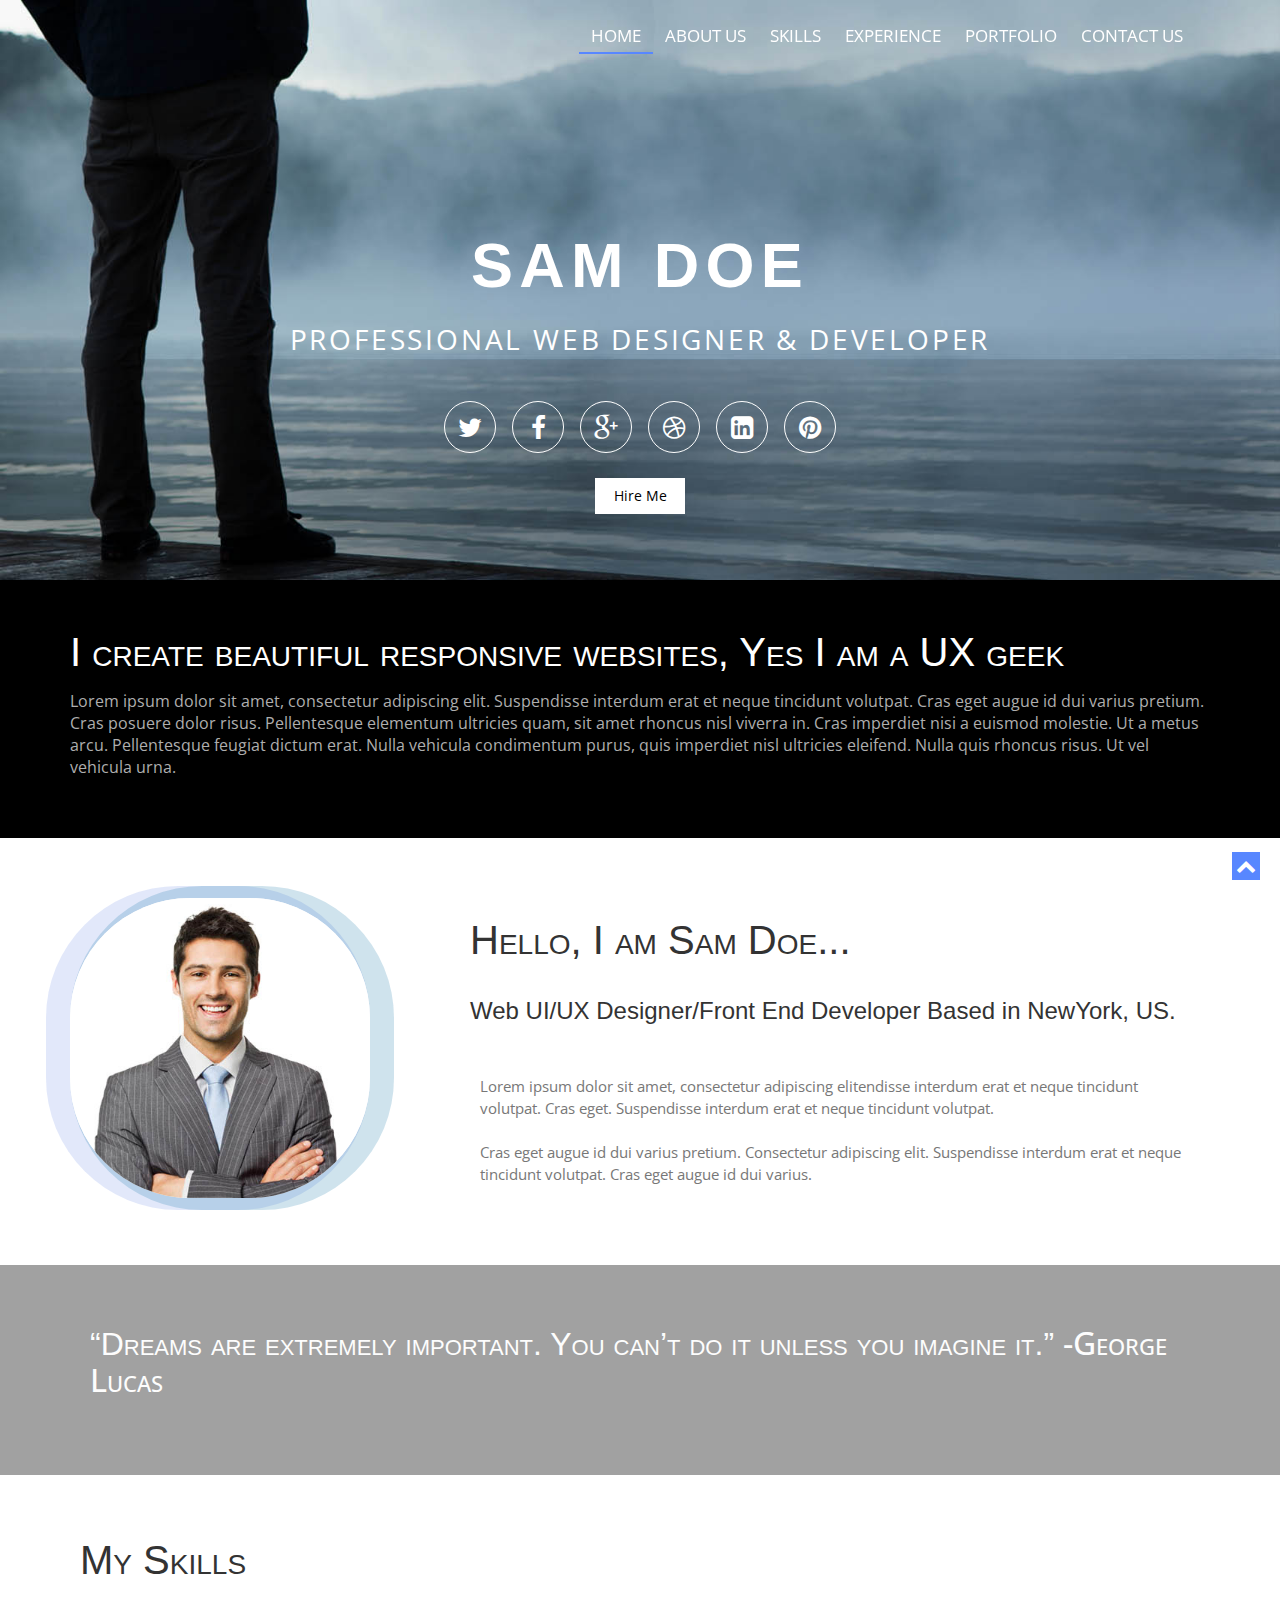
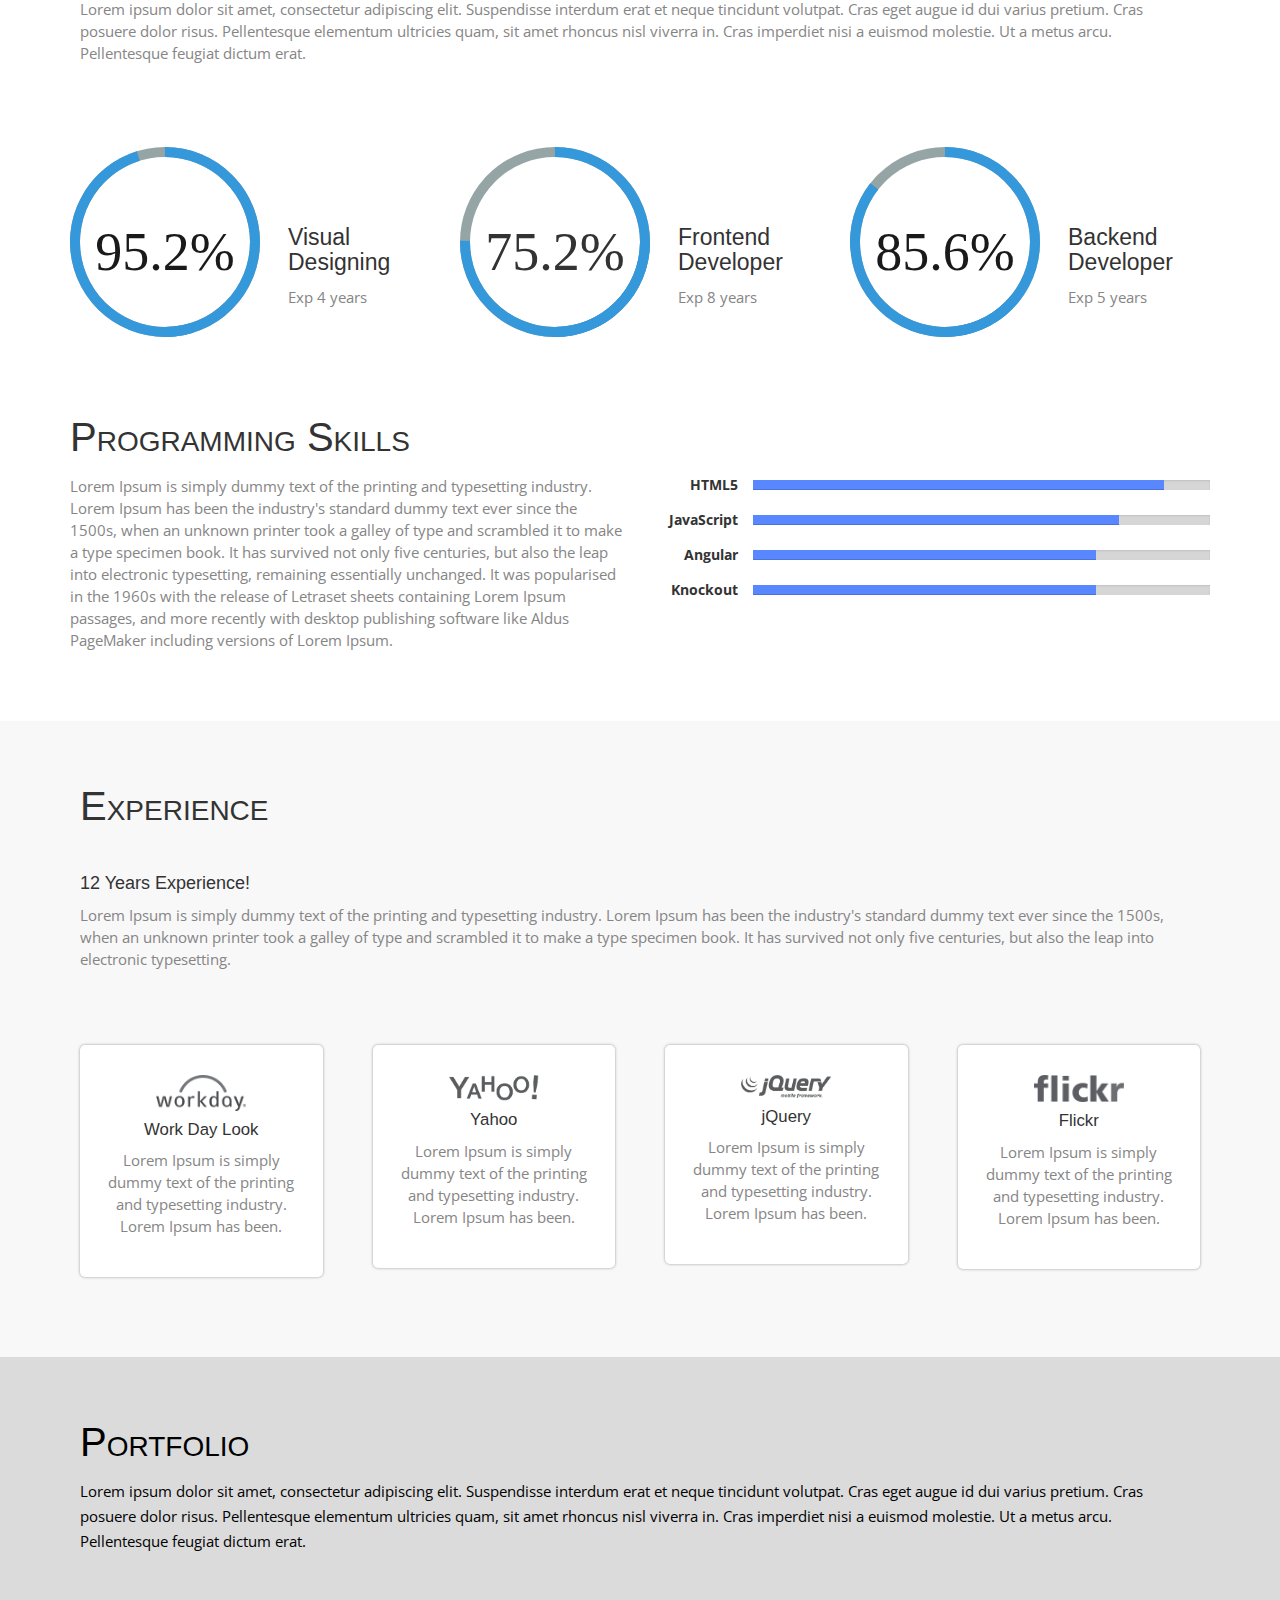
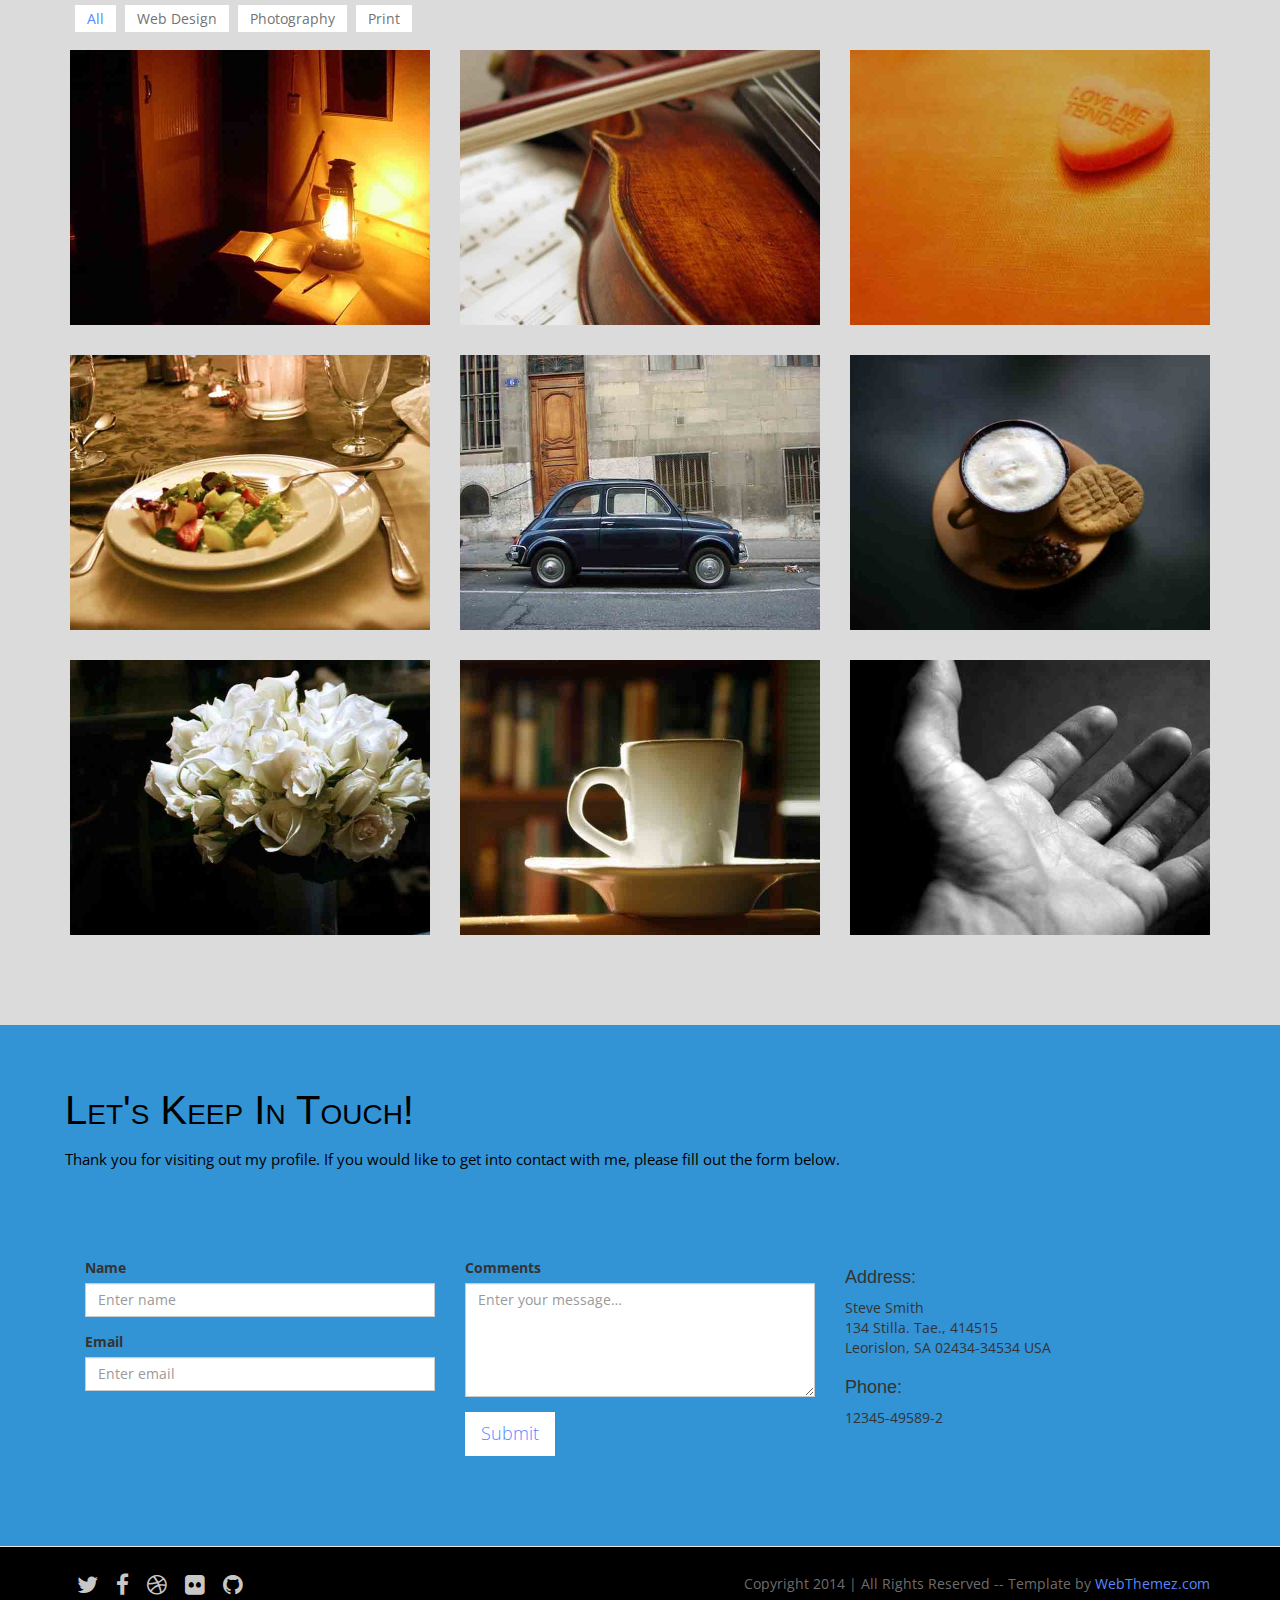
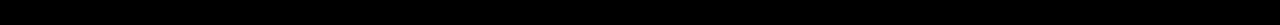
<file: index.html>
<!doctype html>
<!--[if IE 7 ]>    <html lang="en-gb" class="isie ie7 oldie no-js"> <![endif]-->
<!--[if IE 8 ]>    <html lang="en-gb" class="isie ie8 oldie no-js"> <![endif]-->
<!--[if IE 9 ]>    <html lang="en-gb" class="isie ie9 no-js"> <![endif]-->
<!--[if (gt IE 9)|!(IE)]><!-->
<html lang="en-gb" class="no-js">
<!--<![endif]-->
<head>
<meta charset="utf-8">
<meta name="viewport" content="width=device-width, initial-scale=1, maximum-scale=1">
<!--[if lt IE 9]> 
    <meta http-equiv="X-UA-Compatible" content="IE=edge,chrome=1">
    <![endif]-->
<title>Free-Portfolio-HTML5-Responsive-Website-Sam</title>
<meta name="description" content="">
<meta name="author" content="WebThemez">
<!--[if lt IE 9]>
        <script src="http://html5shim.googlecode.com/svn/trunk/html5.js"></script>
    <![endif]-->
<!--[if lte IE 8]>
		<script type="text/javascript" src="http://explorercanvas.googlecode.com/svn/trunk/excanvas.js"></script>
	<![endif]-->
<link rel="stylesheet" href="css/bootstrap.min.css" />
<link rel="stylesheet" type="text/css" href="css/isotope.css" media="screen" />
<link rel="stylesheet" href="js/fancybox/jquery.fancybox.css" type="text/css" media="screen" />
<link rel="stylesheet" type="text/css" href="css/da-slider.css" />
<link rel="stylesheet" href="css/styles.css" />
<!-- Font Awesome -->
<link href="css/font-awesome.min.css" rel="stylesheet">
</head>

<body>
<header class="header">
  <div class="container">
    <nav class="navbar navbar-inverse" role="navigation">
      <div class="navbar-header">
        <button type="button" id="nav-toggle" class="navbar-toggle" data-toggle="collapse" data-target="#main-nav"> <span class="sr-only">Toggle navigation</span> <span class="icon-bar"></span> <span class="icon-bar"></span> <span class="icon-bar"></span> </button>
        </div>
      <!--/.navbar-header-->
      <div id="main-nav" class="collapse navbar-collapse">
        <ul class="nav navbar-nav" id="mainNav">
          <li class="active"><a href="#home" class="scroll-link">Home</a></li>
          <li><a href="#aboutUs" class="scroll-link">About Us</a></li>
          <li><a href="#skills" class="scroll-link">Skills</a></li>
          <li><a href="#experience" class="scroll-link">Experience</a></li>
          <li><a href="#portfolio" class="scroll-link">Portfolio</a></li>
          <li><a href="#contactUs" class="scroll-link">Contact Us</a></li>
        </ul>
      </div>
      <!--/.navbar-collapse--> 
    </nav>
    <!--/.navbar--> 
  </div>
  <!--/.container--> 
</header>
<!--/.header-->
<div id="#top"></div>
<section id="home">
  <div class="banner-container"> <img src="images/banner-bg.jpg" alt="banner" />
    <div class="container banner-content"> 
            <div class="row">
                <header class="centered">
                    <h1>Sam Doe</h1>
                    <p>PROFESSIONAL WEB DESIGNER & DEVELOPER</p>
                </header>
                <div class="social-icons">
                        <a href="https://twitter.com/"><i class="fa fa-twitter"></i></a>
                        <a href="https://www.facebook.com/"><i class="fa fa-facebook"></i></a>
						 <a href="https://www.google.com/"><i class="fa fa-google-plus"></i></a>
                        <a href="https://www.dribbble.com/"><i class="fa fa-dribbble"></i></a>
                        <a href="https://www.linkedin.com/"><i class="fa fa-linkedin-square"></i></a>
                         <a href="https://www.pinterest.com/"><i class="fa fa-pinterest"></i></a>
                       
                    
                </div>
                <a href="#" class="hireMe">Hire Me</a>
            </div> 
  </div>
</section>
<section id="introText">
  <div class="container">
    <div>
      <h1>I create beautiful responsive websites, Yes I am a UX geek</h1>
      <p>Lorem ipsum dolor sit amet, consectetur adipiscing elit. Suspendisse interdum erat et neque tincidunt volutpat. Cras eget augue id dui varius pretium. Cras posuere dolor risus. Pellentesque elementum ultricies quam, sit amet rhoncus nisl viverra in. Cras imperdiet nisi a euismod molestie. Ut a metus arcu. Pellentesque feugiat dictum erat. Nulla vehicula condimentum purus, quis imperdiet nisl ultricies eleifend. Nulla quis rhoncus risus. Ut vel vehicula urna.</p>
    </div>
  </div>
</section>
<!--About-->
<section id="aboutUs">
  <div class="container">
    <div class="row"> 
      <!-- item -->
      <div class="col-md-4 tileBox"> <img src="images/photo-1.jpg" alt="me"/> </div>
      <div class="col-md-8 tileBox">
        <div class="txtHead">
          <h2>Hello, I am Sam Doe...</h2>
          <h3> Web UI/UX Designer/Front End Developer Based in NewYork, US.</h3>
        </div>
        <p>Lorem ipsum dolor sit amet, consectetur adipiscing elitendisse interdum erat et neque tincidunt volutpat. Cras eget. Suspendisse interdum erat et neque tincidunt volutpat. <br/>
          <br/>
          Cras eget augue id dui varius pretium.
          Consectetur adipiscing elit. Suspendisse interdum erat et neque tincidunt volutpat. Cras eget augue id dui varius.</p>
      </div>
      <!-- end: --> 
    </div>
  </div>
</section>
<!--Quote-->
<section id="quote" class="bg-parlex">
  <div class="parlex-back">
    <div class="container">
     <div class="row">
	<div class="col-md-12">      <h2>“Dreams are extremely important. You can’t do it unless you imagine it.” <span>-George Lucas</span></h2></div>
      </div>
    </div>
    <!--/.container--> 
  </div>
</section>

<!--Skills-->
<section id="skills" class="secPad white">
  <div class="container">
    <div class="heading "> 
      <!-- Heading -->
      <h2>My Skills</h2>
      <p>Lorem ipsum dolor sit amet, consectetur adipiscing elit. Suspendisse interdum erat et neque tincidunt volutpat. Cras eget augue id dui varius pretium. Cras posuere dolor risus. Pellentesque elementum ultricies quam, sit amet rhoncus nisl viverra in. Cras imperdiet nisi a euismod molestie. Ut a metus arcu. Pellentesque feugiat dictum erat. </p>
    </div>
    <div class="row skillContainer">
      <div class="col-md-4 skillBox">
        <div id="diagram-id-1" class="diagram" data-percent="95.2%"></div>
        <div class="chart-text">
          <h4>Visual Designing</h4>
          <p>Exp 4 years</p>
        </div>
      </div>
      <div class="col-md-4 skillBox">
        <div id="diagram-id-2" class="diagram" data-percent="75.2%"></div>
        <div class="chart-text">
          <h4>Frontend Developer</h4>
          <p>Exp 8 years</p>
        </div>
      </div>
      <div class="col-md-4 skillBox">
        <div id="diagram-id-3" class="diagram" data-percent="85.6%"></div>
        <div class="chart-text">
          <h4>Backend Developer</h4>
          <p>Exp 5 years</p>
        </div>
      </div>
    </div>
    <div class="row">
      <div class="col-sm-6">
        <h2>Programming Skills</h2>
        <p class="mrgBtm20"> Lorem Ipsum is simply dummy text of the printing and typesetting industry. Lorem Ipsum has been the industry's standard dummy text ever since the 1500s, when an unknown printer took a galley of type and scrambled it to make a type specimen book. It has survived not only five centuries, but also the leap into electronic typesetting, remaining essentially unchanged. It was popularised in the 1960s with the release of Letraset sheets containing Lorem Ipsum passages, and more recently with desktop publishing software like Aldus PageMaker including versions of Lorem Ipsum. </p>
      </div>
      <div class="col-sm-6"> <br/>
        <br/>
        <br/>
        <div class="row">
          <div class="col-md-2 skilltitle"><b>HTML5</b></div>
          <div class="col-md-10">
            <div class="progress">
              <div class="progress-bar" role="progressbar" aria-valuenow="90" aria-valuemin="0" aria-valuemax="100" style="width: 90%;"> <span class="sr-only">90% Complete</span> </div>
            </div>
          </div>
        </div>
        <div class="row">
          <div class="col-md-2 skilltitle"><b>JavaScript</b></div>
          <div class="col-md-10">
            <div class="progress">
              <div class="progress-bar" role="progressbar" aria-valuenow="80" aria-valuemin="0" aria-valuemax="100" style="width: 80%;"> <span class="sr-only">80% Complete</span> </div>
            </div>
          </div>
        </div>
        <div class="row">
          <div class="col-md-2 skilltitle"><b>Angular</b></div>
          <div class="col-md-10">
            <div class="progress">
              <div class="progress-bar" role="progressbar" aria-valuenow="75" aria-valuemin="0" aria-valuemax="100" style="width: 75%;"> <span class="sr-only">75% Complete</span> </div>
            </div>
          </div>
        </div>
        <div class="row">
          <div class="col-md-2 skilltitle"><b>Knockout</b></div>
          <div class="col-md-10">
            <div class="progress">
              <div class="progress-bar" role="progressbar" aria-valuenow="75" aria-valuemin="0" aria-valuemax="100" style="width: 75%;"> <span class="sr-only">75% Complete</span> </div>
            </div>
          </div>
        </div>
      </div>
    </div>
  </div>
</section>

<!--Experience-->
<section id="experience" class="secPad">
<div class="container">
<div class="heading"> 
  <!-- Heading -->
  <h2>Experience</h2>
  <br/>
  <h4>12 Years Experience!</h4>
  <p>Lorem Ipsum is simply dummy text of the printing and typesetting industry. Lorem Ipsum has been the industry's standard dummy text ever since the 1500s, when an unknown printer took a galley of type and scrambled it to make a type specimen book. It has survived not only five centuries, but also the leap into electronic typesetting.</p>
</div>

<div class="row">
	<div class="col-md-3 col-sm-6">
		<div class="exp-wrapper">
			<img src="images/client-1.png" width="90" alt="Name">
			<h3>Work Day Look</h3>
			<p>Lorem Ipsum is simply dummy text of the printing and typesetting industry. Lorem Ipsum has been.</p>
		</div>
	</div>
	<div class="col-md-3 col-sm-6">
		<div class="exp-wrapper">
			<img src="images/client-5.png" width="90" alt="Name">
			<h3>Yahoo</h3>
			<p>Lorem Ipsum is simply dummy text of the printing and typesetting industry. Lorem Ipsum has been. </p>
		</div>
	</div>
	<div class="col-md-3 col-sm-6">
		<div class="exp-wrapper">
			<img src="images/client-3.png" width="90" alt="Name">
			<h3>jQuery</h3>
			<p>Lorem Ipsum is simply dummy text of the printing and typesetting industry. Lorem Ipsum has been.</p>
		</div>
	</div>
	<div class="col-md-3 col-sm-6">
		<div class="exp-wrapper">
			<img src="images/client-4.png" width="90" alt="Name">
			<h3>Flickr</h3>
			<p>Lorem Ipsum is simply dummy text of the printing and typesetting industry. Lorem Ipsum has been.</p>
		</div>
	</div>
	 
</div>		
</section>

<!--Portfolio-->
<section id="portfolio" class="page-section section appear clearfix secPad">
  <div class="container">
    <div class="heading"> 
      <!-- Heading -->
      <h2>Portfolio</h2>
      <p>Lorem ipsum dolor sit amet, consectetur adipiscing elit. Suspendisse interdum erat et neque tincidunt volutpat. Cras eget augue id dui varius pretium. Cras posuere dolor risus. Pellentesque elementum ultricies quam, sit amet rhoncus nisl viverra in. Cras imperdiet nisi a euismod molestie. Ut a metus arcu. Pellentesque feugiat dictum erat.</p>
    </div>
    <div class="row">
      <nav id="filter" class="col-md-12">
        <ul>
          <li><a href="#" class="current btn-theme btn-small" data-filter="*">All</a></li>
          <li><a href="#" class="btn-theme btn-small" data-filter=".webdesign">Web Design</a></li>
          <li><a href="#" class="btn-theme btn-small" data-filter=".photography">Photography</a></li>
          <li><a href="#" class="btn-theme btn-small" data-filter=".print">Print</a></li>
        </ul>
      </nav>
      <div class="col-md-12">
        <div class="row">
          <div class="portfolio-items isotopeWrapper clearfix" id="3">
            <article class="col-sm-4 isotopeItem webdesign">
              <div class="portfolio-item"> <img src="images/portfolio/img1.jpg" alt="" />
                <div class="portfolio-desc align-center">
                  <div class="folio-info"> <a href="images/portfolio/img1.jpg" class="fancybox">
                    <h5>Project Name</h5>
                    <i class="fa fa-plus-square-o fa-2x"></i></a> </div>
                </div>
              </div>
            </article>
            <article class="col-sm-4 isotopeItem photography">
              <div class="portfolio-item"> <img src="images/portfolio/img2.jpg" alt="" />
                <div class="portfolio-desc align-center">
                  <div class="folio-info"> <a href="images/portfolio/img2.jpg" class="fancybox">
                    <h5>Project Name</h5>
                    <i class="fa fa-plus-square-o fa-2x"></i></a> </div>
                </div>
              </div>
            </article>
            <article class="col-sm-4 isotopeItem photography">
              <div class="portfolio-item"> <img src="images/portfolio/img3.jpg" alt="" />
                <div class="portfolio-desc align-center">
                  <div class="folio-info"> <a href="images/portfolio/img3.jpg" class="fancybox">
                    <h5>Project Name</h5>
                    <i class="fa fa-plus-square-o fa-2x"></i></a> </div>
                </div>
              </div>
            </article>
            <article class="col-sm-4 isotopeItem print">
              <div class="portfolio-item"> <img src="images/portfolio/img4.jpg" alt="" />
                <div class="portfolio-desc align-center">
                  <div class="folio-info"> <a href="images/portfolio/img4.jpg" class="fancybox">
                    <h5>Project Name</h5>
                    <i class="fa fa-plus-square-o fa-2x"></i></a> </div>
                </div>
              </div>
            </article>
            <article class="col-sm-4 isotopeItem photography">
              <div class="portfolio-item"> <img src="images/portfolio/img5.jpg" alt="" />
                <div class="portfolio-desc align-center">
                  <div class="folio-info"> <a href="images/portfolio/img5.jpg" class="fancybox">
                    <h5>Project Name</h5>
                    <i class="fa fa-plus-square-o fa-2x"></i></a> </div>
                </div>
              </div>
            </article>
            <article class="col-sm-4 isotopeItem webdesign">
              <div class="portfolio-item"> <img src="images/portfolio/img6.jpg" alt="" />
                <div class="portfolio-desc align-center">
                  <div class="folio-info"> <a href="images/portfolio/img6.jpg" class="fancybox">
                    <h5>Project Name</h5>
                    <i class="fa fa-plus-square-o fa-2x"></i></a> </div>
                </div>
              </div>
            </article>
            <article class="col-sm-4 isotopeItem print">
              <div class="portfolio-item"> <img src="images/portfolio/img7.jpg" alt="" />
                <div class="portfolio-desc align-center">
                  <div class="folio-info"> <a href="images/portfolio/img7.jpg" class="fancybox">
                    <h5>Project Name</h5>
                    <i class="fa fa-plus-square-o fa-2x"></i></a> </div>
                </div>
              </div>
            </article>
            <article class="col-sm-4 isotopeItem photography">
              <div class="portfolio-item"> <img src="images/portfolio/img8.jpg" alt="" />
                <div class="portfolio-desc align-center">
                  <div class="folio-info"> <a href="images/portfolio/img8.jpg" class="fancybox">
                    <h5>Project Name</h5>
                    <i class="fa fa-plus-square-o fa-2x"></i></a> </div>
                </div>
              </div>
            </article>
            <article class="col-sm-4 isotopeItem print">
              <div class="portfolio-item"> <img src="images/portfolio/img9.jpg" alt="" />
                <div class="portfolio-desc align-center">
                  <div class="folio-info"> <a href="images/portfolio/img9.jpg" class="fancybox">
                    <h5>Project Name</h5>
                    <i class="fa fa-plus-square-o fa-2x"></i></a> </div>
                </div>
              </div>
            </article>
          </div>
        </div>
      </div>
    </div>
  </div>
</section>

<!--Contact -->
<section id="contactUs" class="page-section secPad">
  <div class="container">
    <div class="row">
      <div class="heading"> 
        <!-- Heading -->
        <h2>Let's Keep In Touch!</h2>
        <p>Thank you for visiting out my profile. If you would like to get into contact with me, please fill out the form below.</p>
      </div>
    </div>
    <div class="row mrgn30">
      <form method="post" action="" id="contactfrm" role="form">
        <div class="col-sm-4">
          <div class="form-group">
            <label for="name">Name</label>
            <input type="text" class="form-control" name="name" id="name" placeholder="Enter name" title="Please enter your name (at least 2 characters)">
          </div>
          <div class="form-group">
            <label for="email">Email</label>
            <input type="email" class="form-control" name="email" id="email" placeholder="Enter email" title="Please enter a valid email address">
          </div>
        </div>
        <div class="col-sm-4">
          <div class="form-group">
            <label for="comments">Comments</label>
            <textarea name="comment" class="form-control" id="comments" cols="3" rows="5" placeholder="Enter your message…" title="Please enter your message (at least 10 characters)"></textarea>
          </div>
          <button name="submit" type="submit" class="btn btn-lg btn-primary" id="submit">Submit</button>
          <div class="result"></div>
        </div>
      </form>
      <div class="col-sm-4">
        <h4>Address:</h4>
        <address>
        Steve Smith<br>
        134 Stilla. Tae., 414515<br>
        Leorislon, SA 02434-34534 USA <br>
        </address>
        <h4>Phone:</h4>
        <address>
        12345-49589-2<br>
        </address>
      </div>
    </div>
  </div>
  <!--/.container--> 
</section>

<!--/.page-section-->
<footer class="copyright">
  <div class="container">
    <div class="row">
      <div class="col-md-6">
        <div class="social pull-left"> <a href="#"><i class="fa fa-twitter"></i></a> <a href="#"><i class="fa fa-facebook"></i></a> <a href="#"><i class="fa fa-dribbble"></i></a> <a href="#"><i class="fa fa-flickr"></i></a> <a href="#"><i class="fa fa-github"></i></a> </div>
      </div>
      <div class="col-md-6"> <span class="pull-right">Copyright 2014 | All Rights Reserved  -- Template by <a href="http://webThemez.com">WebThemez.com</a></span> </div>
    </div>
    <!-- / .row --> 
  </div>
</footer>
<a href="#top" class="topHome"><i class="fa fa-chevron-up fa-2x"></i></a> 

<!--[if lte IE 8]><script src="//ajax.googleapis.com/ajax/libs/jquery/1.11.0/jquery.min.js"></script><![endif]--> 
<script src="js/modernizr-latest.js"></script> 
<script src="js/jquery-1.8.2.min.js" type="text/javascript"></script> 
<script src="js/bootstrap.min.js" type="text/javascript"></script> 
<script src="js/jquery.isotope.min.js" type="text/javascript"></script> 
<script src="js/fancybox/jquery.fancybox.pack.js" type="text/javascript"></script> 
<script src="js/jquery.nav.js" type="text/javascript"></script> 
<script src="js/jquery.cslider.js" type="text/javascript"></script> 
<script src="js/jquery.diagram.js"></script> 
<script src="js/custom.js" type="text/javascript"></script> 
<script src="js/owl-carousel/owl.carousel.js"></script>
</body>
</html>
</file>
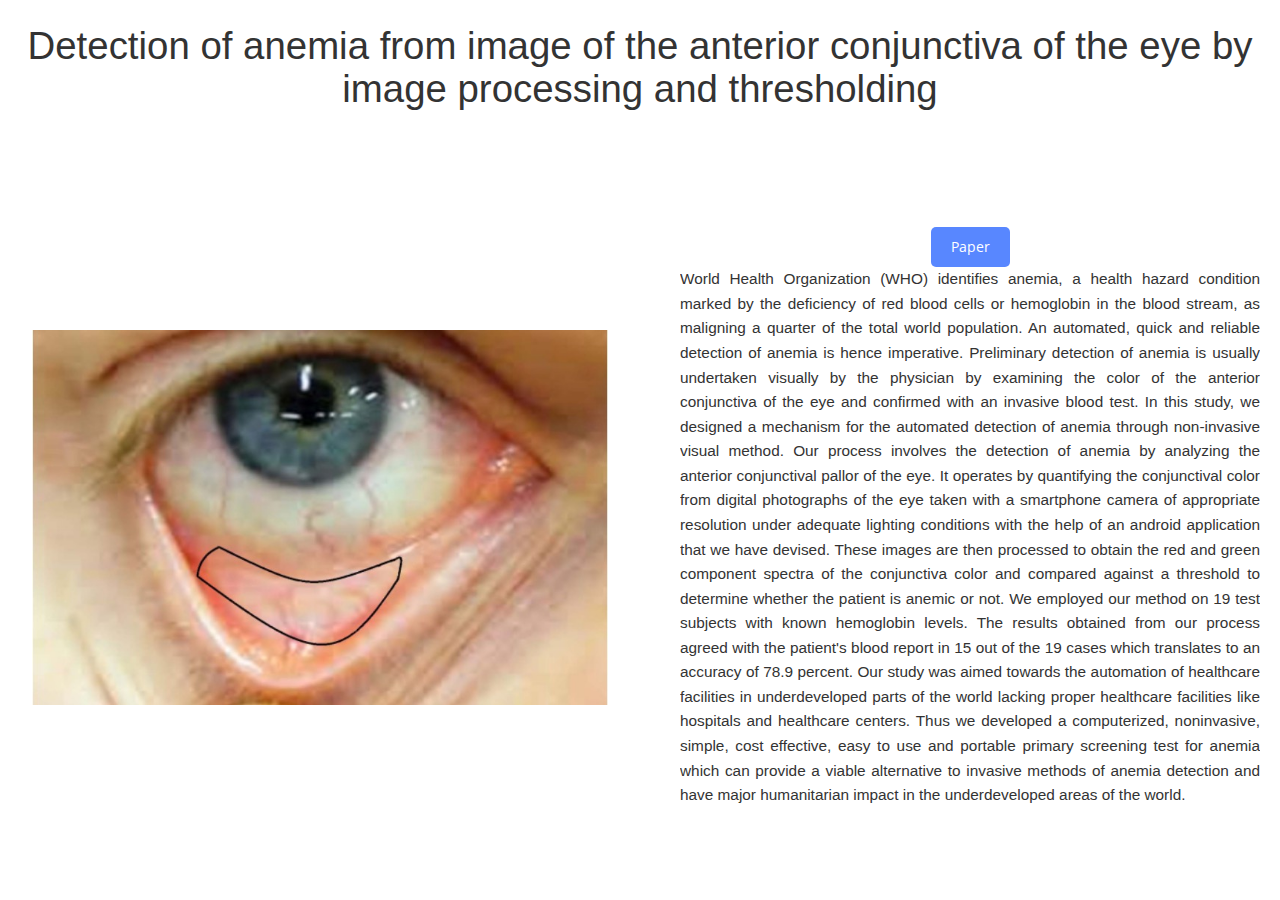
<file: anemia.html>
<!DOCTYPE html>
<html lang="en">
<head>
    <meta charset="UTF-8">
    <meta name="viewport" content="width=device-width, initial-scale=1.0">

    <title>Anemia detection</title>
    <link rel="stylesheet" href="css/styles.css">
    <link rel="stylesheet" href="css/proj-styles.css">
    <link rel="stylesheet" href="css/bootstrap.min.css" />
    <link rel="stylesheet" type="text/css" href="css/isotope.css" media="screen" />
    <link rel="stylesheet" href="js/fancybox/jquery.fancybox.css" type="text/css" media="screen" />
    <link rel="stylesheet" type="text/css" href="css/da-slider.css" />
    <link rel="stylesheet" href="css/styles.css" />
    <!-- Font Awesome -->
    <link href="css/font-awesome.min.css" rel="stylesheet">
</head>
<body style="display: flex; flex-direction: column; height: 100vh; margin: 0;">
    <!-- Title Section -->
    <header style="display: flex; justify-content: center; align-items: center; flex: 0 0 15%; width: 100%; margin: 0;">
        <h1 style="font-size: 3vw; text-align: center; margin: 0;">
            Detection of anemia from image of the anterior conjunctiva of the eye by image processing and thresholding
        </h1>
    </header>

    <!-- Main Content Section -->
    <main style="display: flex; flex: 1 0 85%; width: 100%; margin: 0;">
        <!-- Image Section -->
        <div style="flex: 0 0 50%; display: flex; justify-content: center; align-items: center;">
            <img src="projects/pics/anemia.jpg" alt="Sensor Comparison" style="height: auto; width: 90%; max-height: 100%;">
        </div>

        <!-- Buttons and Text Section -->
        <div style="flex: 1; display: flex; flex-direction: column; padding: 20px;">
            <!-- Buttons Section -->
            <div style="flex: 0 0 20%; display: flex; justify-content: center; gap: 10px; align-items: center;">
                <a href="https://ieeexplore.ieee.org/abstract/document/8289053" target="_blank" style="text-decoration: none;">
                    <button style="padding: 10px 20px; background-color: #5887FF; color: white; border: none; border-radius: 5px; cursor: pointer;">Paper</button>
                </a>
            </div>

            <!-- Text Section -->
            <div style="flex: 1; overflow-y: auto;">
                <h3 style="text-align: justify; margin: 0; font-size: 1.2vw; line-height: 1.6;">
                    World Health Organization (WHO) identifies anemia, a health hazard condition marked by the deficiency of red blood cells or hemoglobin in the blood stream, as maligning a quarter of the total world population. An automated, quick and reliable detection of anemia is hence imperative. Preliminary detection of anemia is usually undertaken visually by the physician by examining the color of the anterior conjunctiva of the eye and confirmed with an invasive blood test. In this study, we designed a mechanism for the automated detection of anemia through non-invasive visual method. Our process involves the detection of anemia by analyzing the anterior conjunctival pallor of the eye. It operates by quantifying the conjunctival color from digital photographs of the eye taken with a smartphone camera of appropriate resolution under adequate lighting conditions with the help of an android application that we have devised. These images are then processed to obtain the red and green component spectra of the conjunctiva color and compared against a threshold to determine whether the patient is anemic or not. We employed our method on 19 test subjects with known hemoglobin levels. The results obtained from our process agreed with the patient's blood report in 15 out of the 19 cases which translates to an accuracy of 78.9 percent. Our study was aimed towards the automation of healthcare facilities in underdeveloped parts of the world lacking proper healthcare facilities like hospitals and healthcare centers. Thus we developed a computerized, noninvasive, simple, cost effective, easy to use and portable primary screening test for anemia which can provide a viable alternative to invasive methods of anemia detection and have major humanitarian impact in the underdeveloped areas of the world.                    </h3>
            </div>
        </div>
    </main>
</body>
</html>
</file>
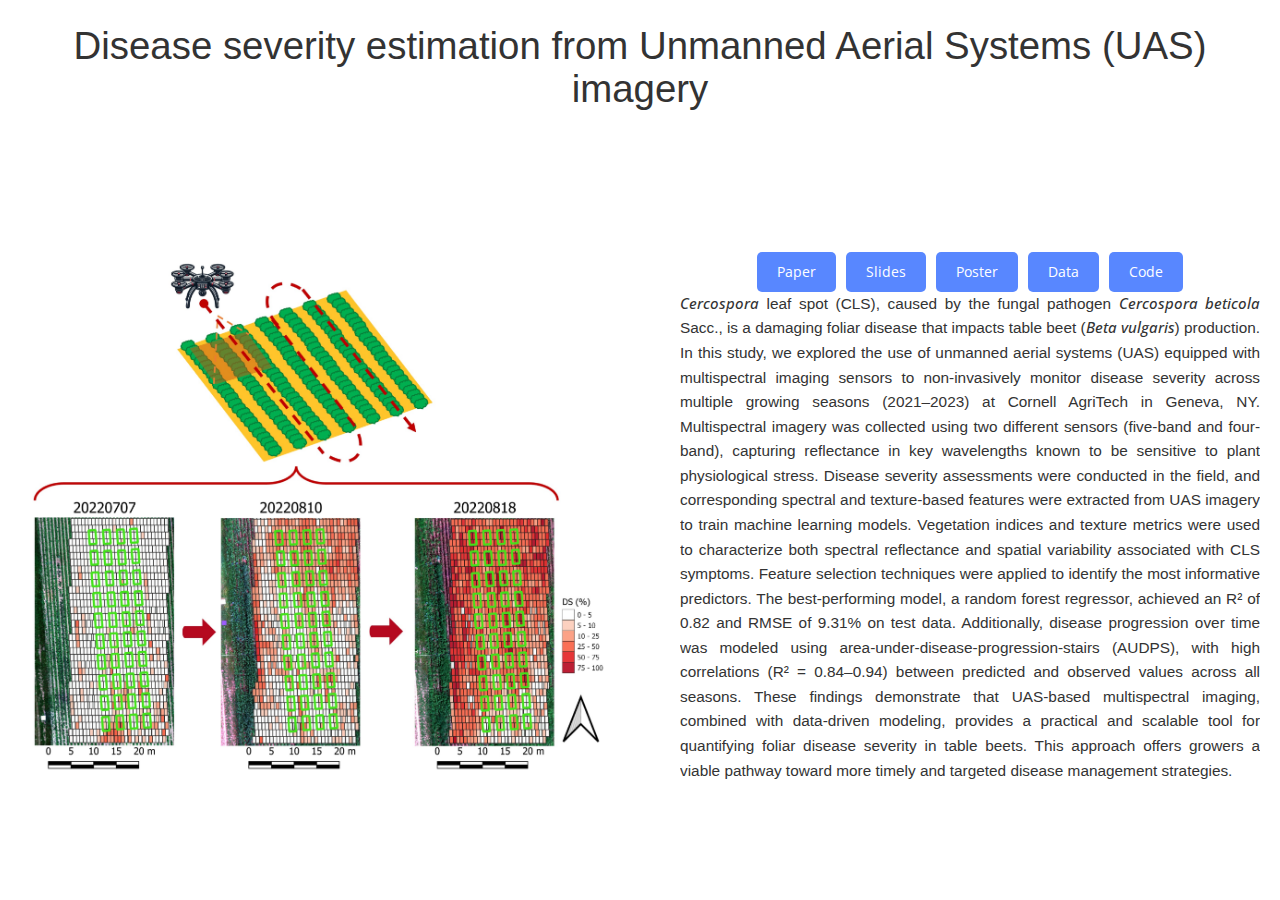
<file: disease.html>
<!DOCTYPE html>
<html lang="en">
<head>
    <meta charset="UTF-8">
    <meta name="viewport" content="width=device-width, initial-scale=1.0">

    <title>Disease severity estimation</title>
    <link rel="stylesheet" href="css/styles.css">
    <link rel="stylesheet" href="css/proj-styles.css">
    <link rel="stylesheet" href="css/bootstrap.min.css" />
    <link rel="stylesheet" type="text/css" href="css/isotope.css" media="screen" />
    <link rel="stylesheet" href="js/fancybox/jquery.fancybox.css" type="text/css" media="screen" />
    <link rel="stylesheet" type="text/css" href="css/da-slider.css" />
    <link rel="stylesheet" href="css/styles.css" />
    <!-- Font Awesome -->
    <link href="css/font-awesome.min.css" rel="stylesheet">
</head>
<body style="display: flex; flex-direction: column; height: 100vh; margin: 0;">
    <!-- Title Section -->
    <header style="display: flex; justify-content: center; align-items: center; flex: 0 0 15%; width: 100%; margin: 0;">
        <h1 style="font-size: 3vw; text-align: center; margin: 0;">
            Disease severity estimation from Unmanned Aerial Systems (UAS) imagery
        </h1>
    </header>

    <!-- Main Content Section -->
    <main style="display: flex; flex: 1 0 85%; width: 100%; margin: 0;">
        <!-- Image Section -->
        <div style="flex: 0 0 50%; display: flex; justify-content: center; align-items: center;">
            <img src="projects/pics/disease.jpg" alt="Sensor Comparison" style="height: auto; width: 90%; max-height: 100%;">
        </div>

        <!-- Buttons and Text Section -->
        <div style="flex: 1; display: flex; flex-direction: column; padding: 20px;">
            <!-- Buttons Section -->
            <div style="flex: 0 0 20%; display: flex; justify-content: center; gap: 10px; align-items: center;">
                <a href="https://osf.io/preprints/osf/sp2u9_v1" target="_blank" style="text-decoration: none;">
                    <button style="padding: 10px 20px; background-color: #5887FF; color: white; border: none; border-radius: 5px; cursor: pointer;">Paper</button>
                </a>
                <a href="slides/disease_slide.pdf" target="_blank" style="text-decoration: none;">
                    <button style="padding: 10px 20px; background-color: #5887FF; color: white; border: none; border-radius: 5px; cursor: pointer;">Slides</button>
                </a>
                <a href="posters/disease_multispec_poster.pdf" target="_blank" style="text-decoration: none;">
                    <button style="padding: 10px 20px; background-color: #5887FF; color: white; border: none; border-radius: 5px; cursor: pointer;">Poster</button>
                </a>
                <a href="https://data.mendeley.com/datasets/v9b7rwrwx9/1" target="_blank" style="text-decoration: none;">
                    <button style="padding: 10px 20px; background-color: #5887FF; color: white; border: none; border-radius: 5px; cursor: pointer;">Data</button>
                </a>
                <a href="https://github.com/saif8091/cls_multispec_uas" target="_blank" style="text-decoration: none;">
                    <button style="padding: 10px 20px; background-color: #5887FF; color: white; border: none; border-radius: 5px; cursor: pointer;">Code</button>
                </a>
            </div>

            <!-- Text Section -->
            <div style="flex: 1; overflow-y: auto;">
                <h3 style="text-align: justify; margin: 0; font-size: 1.2vw; line-height: 1.6;">
                        <em>Cercospora</em> leaf spot (CLS), caused by the fungal pathogen <em>Cercospora beticola</em> Sacc., is a damaging foliar disease that impacts table beet (<em>Beta vulgaris</em>) production. In this study, we explored the use of unmanned aerial systems (UAS) equipped with multispectral imaging sensors to non-invasively monitor disease severity across multiple growing seasons (2021–2023) at Cornell AgriTech in Geneva, NY.

                        Multispectral imagery was collected using two different sensors (five-band and four-band), capturing reflectance in key wavelengths known to be sensitive to plant physiological stress. Disease severity assessments were conducted in the field, and corresponding spectral and texture-based features were extracted from UAS imagery to train machine learning models.

                        Vegetation indices and texture metrics were used to characterize both spectral reflectance and spatial variability associated with CLS symptoms. Feature selection techniques were applied to identify the most informative predictors. The best-performing model, a random forest regressor, achieved an R² of 0.82 and RMSE of 9.31% on test data. Additionally, disease progression over time was modeled using area-under-disease-progression-stairs (AUDPS), with high correlations (R² = 0.84–0.94) between predicted and observed values across all seasons.

                        These findings demonstrate that UAS-based multispectral imaging, combined with data-driven modeling, provides a practical and scalable tool for quantifying foliar disease severity in table beets. This approach offers growers a viable pathway toward more timely and targeted disease management strategies.

                    </h3>
            </div>
        </div>
    </main>
</body>
</html>
</file>
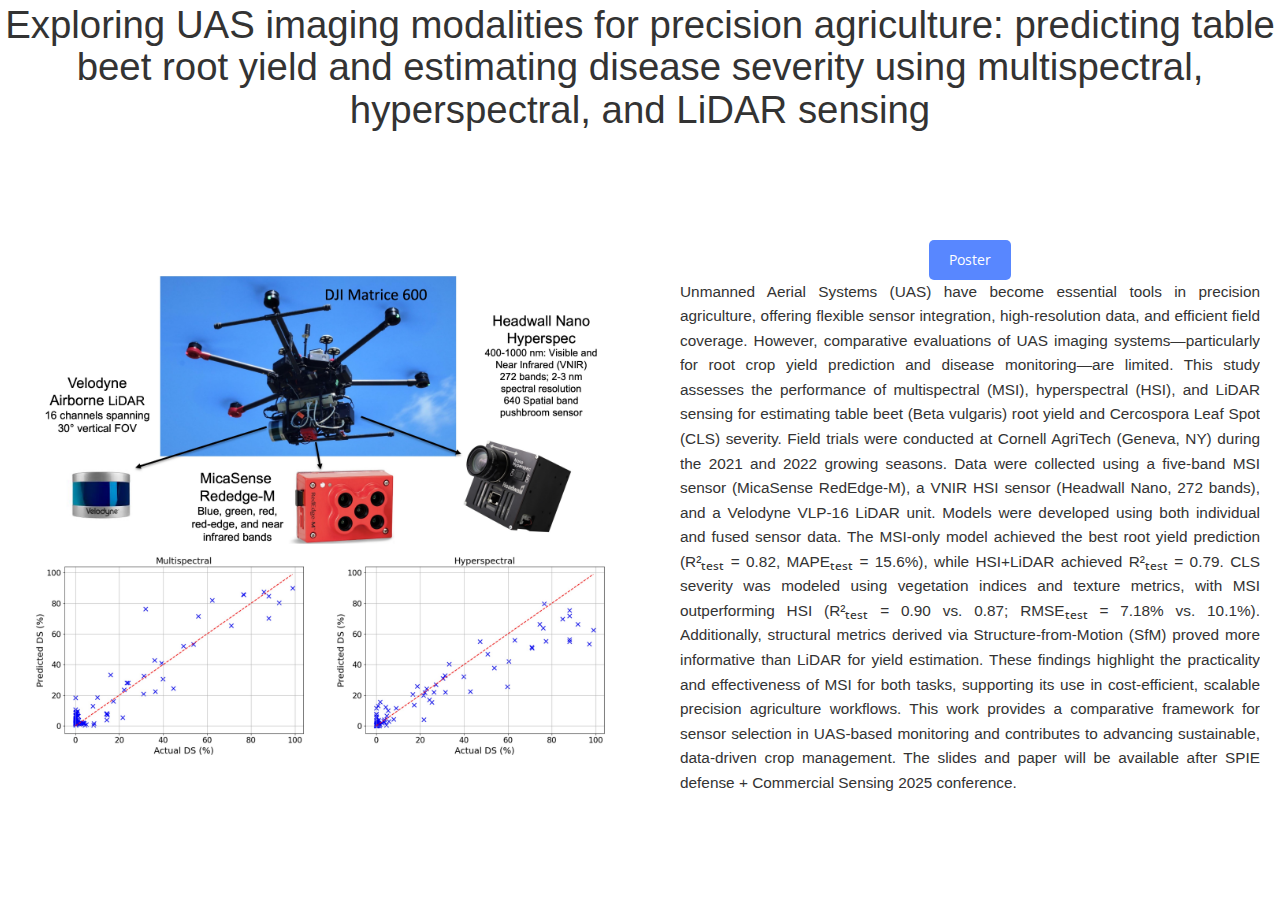
<file: sensor_comp.html>
<!DOCTYPE html>
<html lang="en">
<head>
    <meta charset="UTF-8">
    <meta name="viewport" content="width=device-width, initial-scale=1.0">

    <title>Comparison of Sensor Performance</title>
    <link rel="stylesheet" href="css/styles.css">
    <link rel="stylesheet" href="css/proj-styles.css">
    <link rel="stylesheet" href="css/bootstrap.min.css" />
    <link rel="stylesheet" type="text/css" href="css/isotope.css" media="screen" />
    <link rel="stylesheet" href="js/fancybox/jquery.fancybox.css" type="text/css" media="screen" />
    <link rel="stylesheet" type="text/css" href="css/da-slider.css" />
    <link rel="stylesheet" href="css/styles.css" />
    <!-- Font Awesome -->
    <link href="css/font-awesome.min.css" rel="stylesheet">
</head>
<body style="display: flex; flex-direction: column; height: 100vh; margin: 0;">
    <!-- Title Section -->
    <header style="display: flex; justify-content: center; align-items: center; flex: 0 0 15%; width: 100%; margin: 0;">
        <h1 style="font-size: 3vw; text-align: center; margin: 0;">
            Exploring UAS imaging modalities for precision agriculture: predicting table beet root yield and estimating disease severity using multispectral, hyperspectral, and LiDAR sensing
        </h1>
    </header>

    <!-- Main Content Section -->
    <main style="display: flex; flex: 1 0 85%; width: 100%; margin: 0;">
        <!-- Image Section -->
        <div style="flex: 0 0 50%; display: flex; justify-content: center; align-items: center;">
            <img src="projects/pics/sensor_comp.jpg" alt="Sensor Comparison" style="height: auto; width: 90%; max-height: 100%;">
        </div>

        <!-- Buttons and Text Section -->
        <div style="flex: 1; display: flex; flex-direction: column; padding: 20px;">
            <!-- Buttons Section -->
            <div style="flex: 0 0 20%; display: flex; justify-content: center; gap: 10px; align-items: center;">
                <!--<a href="https://osf.io/preprints/osf/sp2u9_v1" target="_blank" style="text-decoration: none;">
                    <button style="padding: 10px 20px; background-color: #5887FF; color: white; border: none; border-radius: 5px; cursor: pointer;">Paper</button>
                </a>
                <a href="https://osf.io/preprints/osf/sp2u9_v1" target="_blank" style="text-decoration: none;">
                    <button style="padding: 10px 20px; background-color: #5887FF; color: white; border: none; border-radius: 5px; cursor: pointer;">Presentation</button>
                </a>-->
                <a href="posters/sensor_comp.pdf" target="_blank" style="text-decoration: none;">
                    <button style="padding: 10px 20px; background-color: #5887FF; color: white; border: none; border-radius: 5px; cursor: pointer;">Poster</button>
                </a>
            </div>

            <!-- Text Section -->
            <div style="flex: 1; overflow-y: auto;">
                <h3 style="text-align: justify; margin: 0; font-size: 1.2vw; line-height: 1.6;">Unmanned Aerial Systems (UAS) have become essential tools in precision agriculture, offering flexible sensor integration, high-resolution data, and efficient field coverage. However, comparative evaluations of UAS imaging systems—particularly for root crop yield prediction and disease monitoring—are limited. This study assesses the performance of multispectral (MSI), hyperspectral (HSI), and LiDAR sensing for estimating table beet (Beta vulgaris) root yield and Cercospora Leaf Spot (CLS) severity.

                    Field trials were conducted at Cornell AgriTech (Geneva, NY) during the 2021 and 2022 growing seasons. Data were collected using a five-band MSI sensor (MicaSense RedEdge-M), a VNIR HSI sensor (Headwall Nano, 272 bands), and a Velodyne VLP-16 LiDAR unit. Models were developed using both individual and fused sensor data. The MSI-only model achieved the best root yield prediction (R²<sub>test</sub> = 0.82, MAPE<sub>test</sub> = 15.6%), while HSI+LiDAR achieved R²<sub>test</sub> = 0.79. CLS severity was modeled using vegetation indices and texture metrics, with MSI outperforming HSI (R²<sub>test</sub> = 0.90 vs. 0.87; RMSE<sub>test</sub> = 7.18% vs. 10.1%).
                    
                    Additionally, structural metrics derived via Structure-from-Motion (SfM) proved more informative than LiDAR for yield estimation. These findings highlight the practicality and effectiveness of MSI for both tasks, supporting its use in cost-efficient, scalable precision agriculture workflows.
                    
                    This work provides a comparative framework for sensor selection in UAS-based monitoring and contributes to advancing sustainable, data-driven crop management.
                    The slides and paper will be available after SPIE defense + Commercial Sensing 2025 conference.
                </h3>
            </div>
        </div>
    </main>
</body>
</html>
</file>
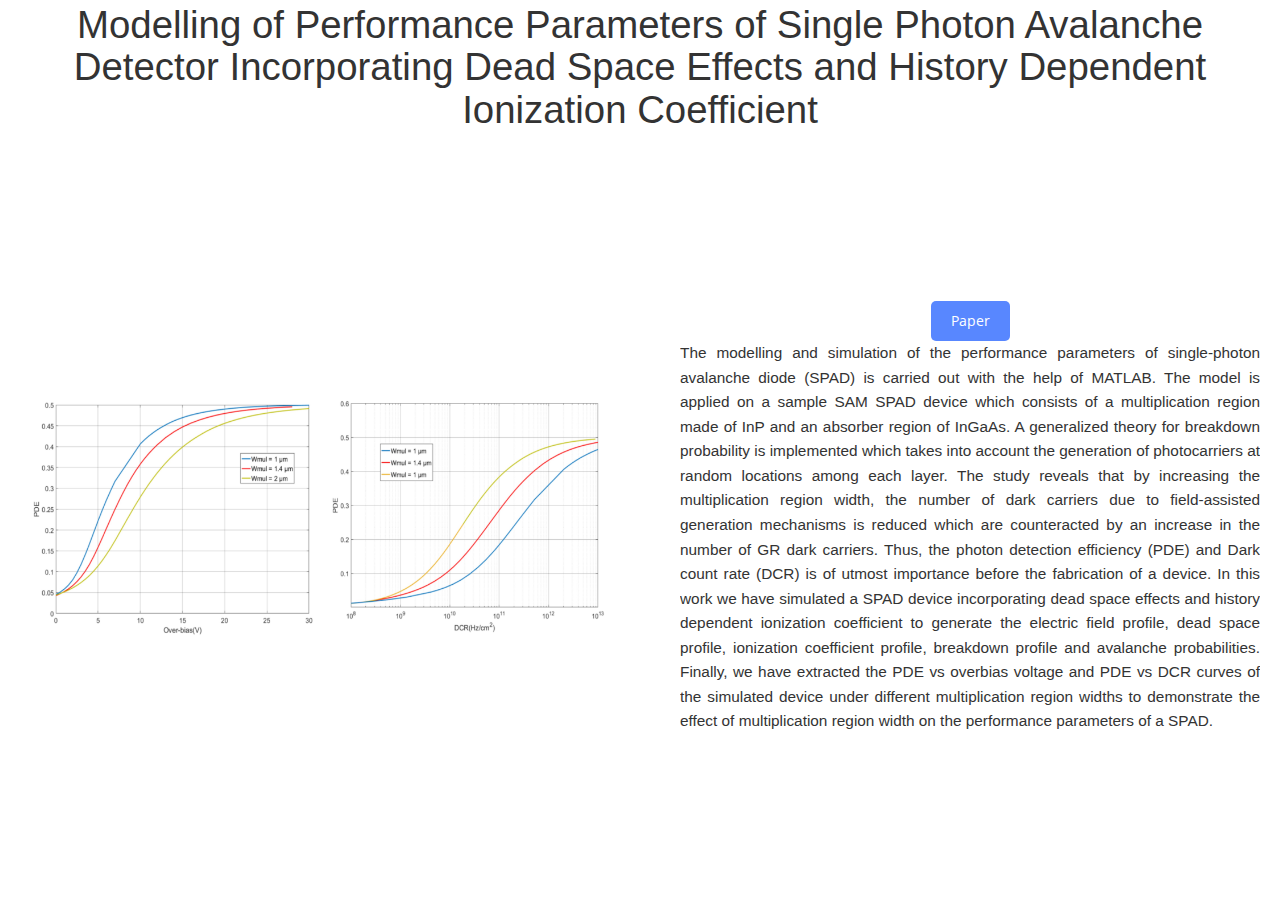
<file: spad.html>
<!DOCTYPE html>
<html lang="en">
<head>
    <meta charset="UTF-8">
    <meta name="viewport" content="width=device-width, initial-scale=1.0">

    <title>SPAD modeling</title>
    <link rel="stylesheet" href="css/styles.css">
    <link rel="stylesheet" href="css/proj-styles.css">
    <link rel="stylesheet" href="css/bootstrap.min.css" />
    <link rel="stylesheet" type="text/css" href="css/isotope.css" media="screen" />
    <link rel="stylesheet" href="js/fancybox/jquery.fancybox.css" type="text/css" media="screen" />
    <link rel="stylesheet" type="text/css" href="css/da-slider.css" />
    <link rel="stylesheet" href="css/styles.css" />
    <!-- Font Awesome -->
    <link href="css/font-awesome.min.css" rel="stylesheet">
</head>
<body style="display: flex; flex-direction: column; height: 100vh; margin: 0;">
    <!-- Title Section -->
    <header style="display: flex; justify-content: center; align-items: center; flex: 0 0 15%; width: 100%; margin: 0;">
        <h1 style="font-size: 3vw; text-align: center; margin: 0;">
            Modelling of Performance Parameters of Single Photon Avalanche
            Detector Incorporating Dead Space Effects and History Dependent
            Ionization Coefficient        </h1>
    </header>

    <!-- Main Content Section -->
    <main style="display: flex; flex: 1 0 85%; width: 100%; margin: 0;">
        <!-- Image Section -->
        <div style="flex: 0 0 50%; display: flex; justify-content: center; align-items: center;">
            <img src="projects/pics/spad.jpg" alt="Sensor Comparison" style="height: auto; width: 90%; max-height: 100%;">
        </div>

        <!-- Buttons and Text Section -->
        <div style="flex: 1; display: flex; flex-direction: column; padding: 20px;">
            <!-- Buttons Section -->
            <div style="flex: 0 0 20%; display: flex; justify-content: center; gap: 10px; align-items: center;">
                <a href="papers/Modelling of Performance Parameters of Single Photon Avalanche.pdf" target="_blank" style="text-decoration: none;">
                    <button style="padding: 10px 20px; background-color: #5887FF; color: white; border: none; border-radius: 5px; cursor: pointer;">Paper</button>
                </a>
            </div>

            <!-- Text Section -->
            <div style="flex: 1; overflow-y: auto;">
                <h3 style="text-align: justify; margin: 0; font-size: 1.2vw; line-height: 1.6;">
                    The modelling and simulation of the performance parameters of single-photon avalanche diode
                    (SPAD) is carried out with the help of MATLAB. The model is applied on a sample SAM SPAD
                    device which consists of a multiplication region made of InP and an absorber region of InGaAs. A
                    generalized theory for breakdown probability is implemented which takes into account the
                    generation of photocarriers at random locations among each layer. The study reveals that by
                    increasing the multiplication region width, the number of dark carriers due to field-assisted
                    generation mechanisms is reduced which are counteracted by an increase in the number of GR dark
                    carriers. Thus, the photon detection efficiency (PDE) and Dark count rate (DCR) is of utmost
                    importance before the fabrication of a device. In this work we have simulated a SPAD device
                    incorporating dead space effects and history dependent ionization coefficient to generate the electric
                    field profile, dead space profile, ionization coefficient profile, breakdown profile and avalanche
                    probabilities. Finally, we have extracted the PDE vs overbias voltage and PDE vs DCR curves of
                    the simulated device under different multiplication region widths to demonstrate the effect of
                    multiplication region width on the performance parameters of a SPAD.            </div>
        </div>
    </main>
</body>
</html>
</file>
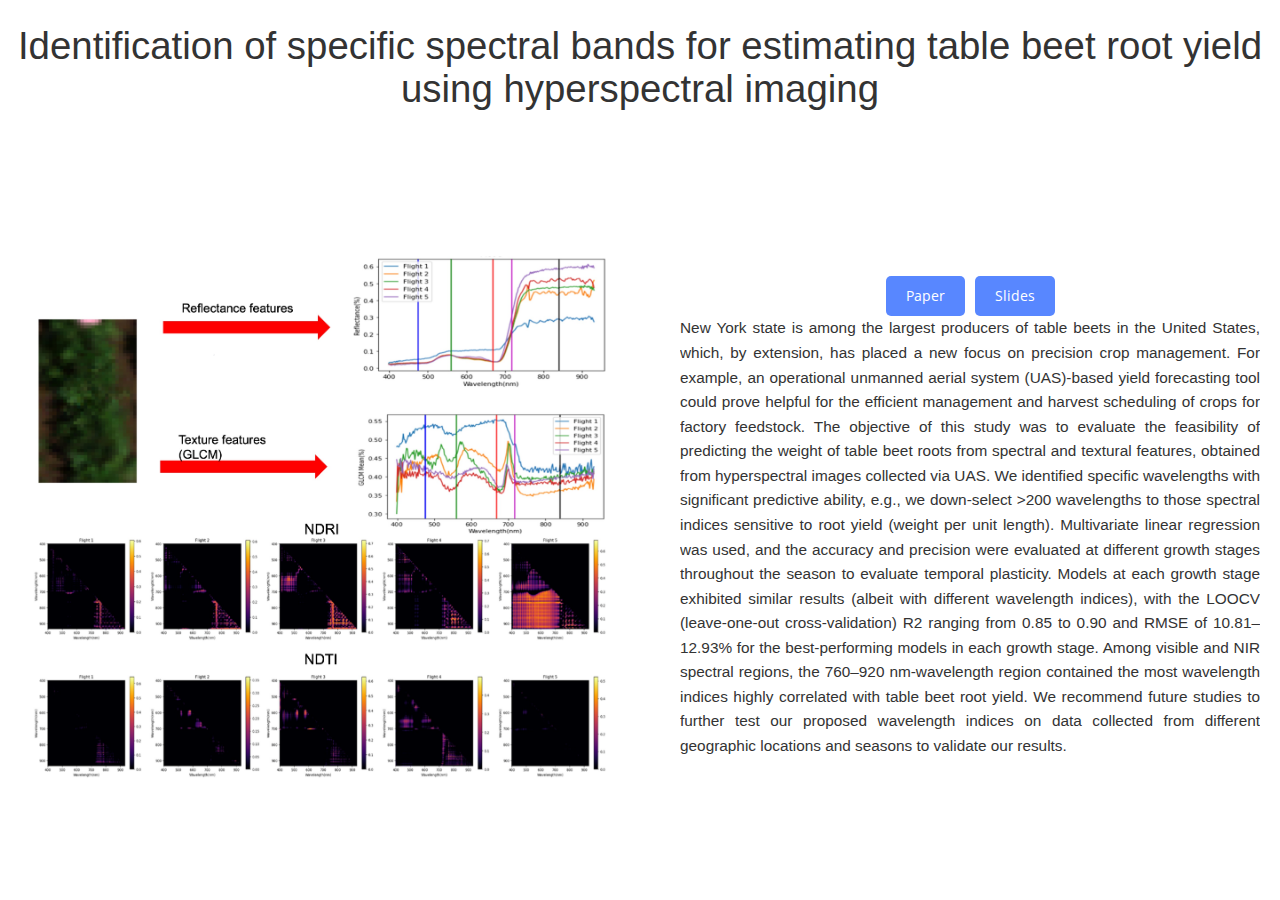
<file: yield_hyper.html>
<!DOCTYPE html>
<html lang="en">
<head>
    <meta charset="UTF-8">
    <meta name="viewport" content="width=device-width, initial-scale=1.0">

    <title>Yield estimation from hyperspectral</title>
    <link rel="stylesheet" href="css/styles.css">
    <link rel="stylesheet" href="css/proj-styles.css">
    <link rel="stylesheet" href="css/bootstrap.min.css" />
    <link rel="stylesheet" type="text/css" href="css/isotope.css" media="screen" />
    <link rel="stylesheet" href="js/fancybox/jquery.fancybox.css" type="text/css" media="screen" />
    <link rel="stylesheet" type="text/css" href="css/da-slider.css" />
    <link rel="stylesheet" href="css/styles.css" />
    <!-- Font Awesome -->
    <link href="css/font-awesome.min.css" rel="stylesheet">
</head>
<body style="display: flex; flex-direction: column; height: 100vh; margin: 0;">
    <!-- Title Section -->
    <header style="display: flex; justify-content: center; align-items: center; flex: 0 0 15%; width: 100%; margin: 0;">
        <h1 style="font-size: 3vw; text-align: center; margin: 0;">
            Identification of specific spectral bands for estimating table beet root yield using hyperspectral imaging
        </h1>
    </header>

    <!-- Main Content Section -->
    <main style="display: flex; flex: 1 0 85%; width: 100%; margin: 0;">
        <!-- Image Section -->
        <div style="flex: 0 0 50%; display: flex; justify-content: center; align-items: center;">
            <img src="projects/pics/hyperspec_yield.jpg" alt="Sensor Comparison" style="height: auto; width: 90%; max-height: 100%;">
        </div>

        <!-- Buttons and Text Section -->
        <div style="flex: 1; display: flex; flex-direction: column; padding: 20px;">
            <!-- Buttons Section -->
            <div style="flex: 0 0 20%; display: flex; justify-content: center; gap: 10px; align-items: center;">
                <a href="https://www.mdpi.com/2072-4292/15/3/794" target="_blank" style="text-decoration: none;">
                    <button style="padding: 10px 20px; background-color: #5887FF; color: white; border: none; border-radius: 5px; cursor: pointer;">Paper</button>
                </a>
                <a href="slides/yield_hyper.pdf" target="_blank" style="text-decoration: none;">
                    <button style="padding: 10px 20px; background-color: #5887FF; color: white; border: none; border-radius: 5px; cursor: pointer;">Slides</button>
                </a>
            </div>

            <!-- Text Section -->
            <div style="flex: 1; overflow-y: auto;">
                <h3 style="text-align: justify; margin: 0; font-size: 1.2vw; line-height: 1.6;">
                    New York state is among the largest producers of table beets in the United States, which, by extension, has placed a new focus on precision crop management. For example, an operational unmanned aerial system (UAS)-based yield forecasting tool could prove helpful for the efficient management and harvest scheduling of crops for factory feedstock. The objective of this study was to evaluate the feasibility of predicting the weight of table beet roots from spectral and textural features, obtained from hyperspectral images collected via UAS. We identified specific wavelengths with significant predictive ability, e.g., we down-select >200 wavelengths to those spectral indices sensitive to root yield (weight per unit length). Multivariate linear regression was used, and the accuracy and precision were evaluated at different growth stages throughout the season to evaluate temporal plasticity. Models at each growth stage exhibited similar results (albeit with different wavelength indices), with the LOOCV (leave-one-out cross-validation) R2 ranging from 0.85 to 0.90 and RMSE of 10.81–12.93% for the best-performing models in each growth stage. Among visible and NIR spectral regions, the 760–920 nm-wavelength region contained the most wavelength indices highly correlated with table beet root yield. We recommend future studies to further test our proposed wavelength indices on data collected from different geographic locations and seasons to validate our results.
                    </h3>
            </div>
        </div>
    </main>
</body>
</html>
</file>
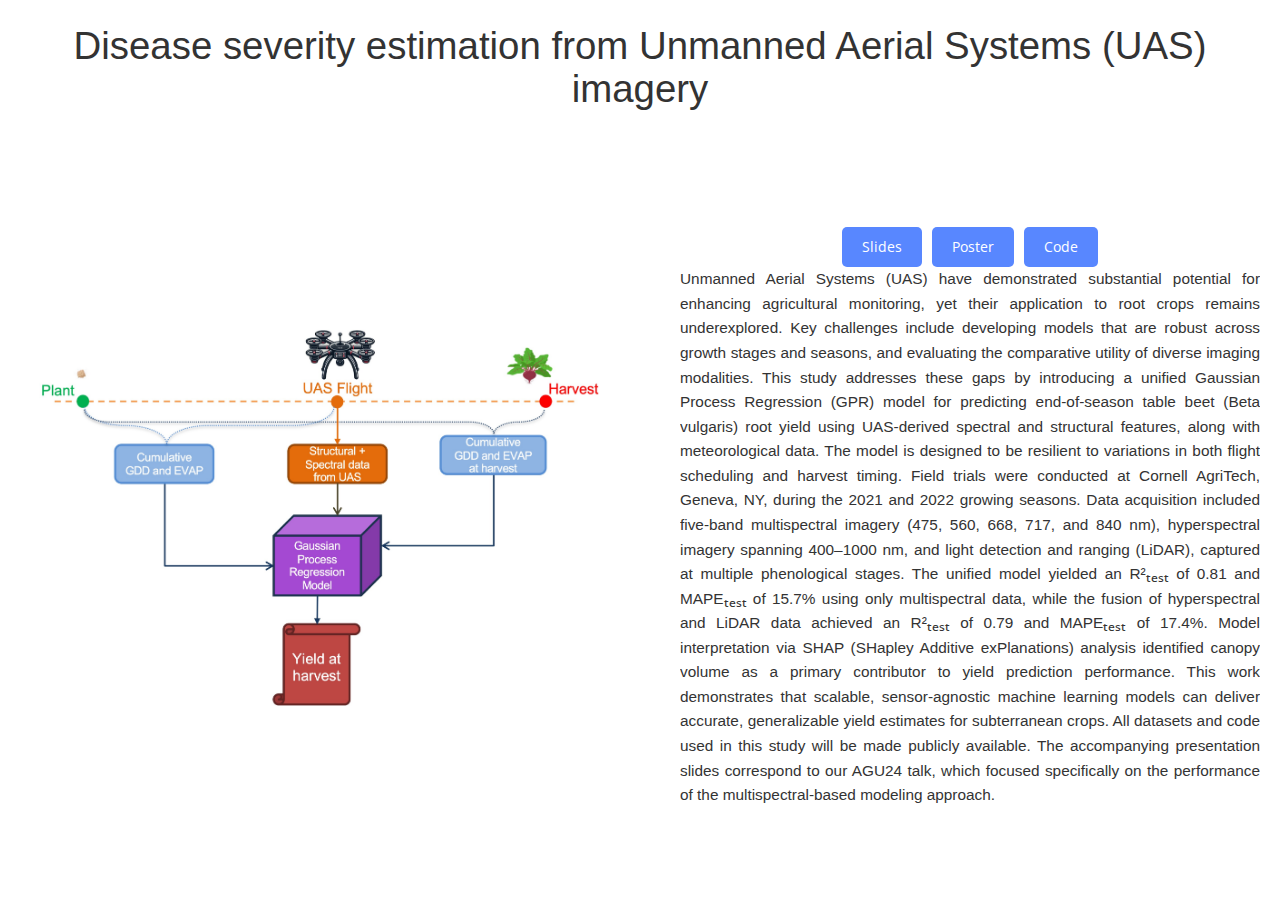
<file: yield_multi.html>
<!DOCTYPE html>
<html lang="en">
<head>
    <meta charset="UTF-8">
    <meta name="viewport" content="width=device-width, initial-scale=1.0">

    <title>Multi-stage yield prediction</title>
    <link rel="stylesheet" href="css/styles.css">
    <link rel="stylesheet" href="css/proj-styles.css">
    <link rel="stylesheet" href="css/bootstrap.min.css" />
    <link rel="stylesheet" type="text/css" href="css/isotope.css" media="screen" />
    <link rel="stylesheet" href="js/fancybox/jquery.fancybox.css" type="text/css" media="screen" />
    <link rel="stylesheet" type="text/css" href="css/da-slider.css" />
    <link rel="stylesheet" href="css/styles.css" />
    <!-- Font Awesome -->
    <link href="css/font-awesome.min.css" rel="stylesheet">
</head>
<body style="display: flex; flex-direction: column; height: 100vh; margin: 0;">
    <!-- Title Section -->
    <header style="display: flex; justify-content: center; align-items: center; flex: 0 0 15%; width: 100%; margin: 0;">
        <h1 style="font-size: 3vw; text-align: center; margin: 0;">
            Disease severity estimation from Unmanned Aerial Systems (UAS) imagery
        </h1>
    </header>

    <!-- Main Content Section -->
    <main style="display: flex; flex: 1 0 85%; width: 100%; margin: 0;">
        <!-- Image Section -->
        <div style="flex: 0 0 50%; display: flex; justify-content: center; align-items: center;">
            <img src="projects/pics/multi_stage_yield.jpg" alt="Sensor Comparison" style="height: auto; width: 90%; max-height: 100%;">
        </div>

        <!-- Buttons and Text Section -->
        <div style="flex: 1; display: flex; flex-direction: column; padding: 20px;">
            <!-- Buttons Section -->
            <div style="flex: 0 0 20%; display: flex; justify-content: center; gap: 10px; align-items: center;">
                <!--<a href="https://osf.io/preprints/osf/sp2u9_v1" target="_blank" style="text-decoration: none;">
                    <button style="padding: 10px 20px; background-color: #5887FF; color: white; border: none; border-radius: 5px; cursor: pointer;">Paper</button>
                </a>-->
                <a href="slides/multiseason_yield_AGU_2024.pdf" target="_blank" style="text-decoration: none;">
                    <button style="padding: 10px 20px; background-color: #5887FF; color: white; border: none; border-radius: 5px; cursor: pointer;">Slides</button>
                </a>
                <a href="posters/yield_multi_poster.pdf" target="_blank" style="text-decoration: none;">
                    <button style="padding: 10px 20px; background-color: #5887FF; color: white; border: none; border-radius: 5px; cursor: pointer;">Poster</button>
                </a>
                <!--<a href="https://data.mendeley.com/datasets/v9b7rwrwx9/1" target="_blank" style="text-decoration: none;">
                    <button style="padding: 10px 20px; background-color: #5887FF; color: white; border: none; border-radius: 5px; cursor: pointer;">Data</button>
                </a>-->
                <a href="https://github.com/saif8091/yield-multi" target="_blank" style="text-decoration: none;">
                    <button style="padding: 10px 20px; background-color: #5887FF; color: white; border: none; border-radius: 5px; cursor: pointer;">Code</button>
                </a>
            </div>

            <!-- Text Section -->
            <div style="flex: 1; overflow-y: auto;">
                <h3 style="text-align: justify; margin: 0; font-size: 1.2vw; line-height: 1.6;">
                    Unmanned Aerial Systems (UAS) have demonstrated substantial potential for enhancing agricultural monitoring, yet their application to root crops remains underexplored. Key challenges include developing models that are robust across growth stages and seasons, and evaluating the comparative utility of diverse imaging modalities. This study addresses these gaps by introducing a unified Gaussian Process Regression (GPR) model for predicting end-of-season table beet (Beta vulgaris) root yield using UAS-derived spectral and structural features, along with meteorological data. The model is designed to be resilient to variations in both flight scheduling and harvest timing.

                    Field trials were conducted at Cornell AgriTech, Geneva, NY, during the 2021 and 2022 growing seasons. Data acquisition included five-band multispectral imagery (475, 560, 668, 717, and 840 nm), hyperspectral imagery spanning 400–1000 nm, and light detection and ranging (LiDAR), captured at multiple phenological stages. The unified model yielded an R²<sub>test</sub> of 0.81 and MAPE<sub>test</sub> of 15.7% using only multispectral data, while the fusion of hyperspectral and LiDAR data achieved an R²<sub>test</sub> of 0.79 and MAPE<sub>test</sub> of 17.4%. Model interpretation via SHAP (SHapley Additive exPlanations) analysis identified canopy volume as a primary contributor to yield prediction performance.
                    
                    This work demonstrates that scalable, sensor-agnostic machine learning models can deliver accurate, generalizable yield estimates for subterranean crops. All datasets and code used in this study will be made publicly available. The accompanying presentation slides correspond to our AGU24 talk, which focused specifically on the performance of the multispectral-based modeling approach.

                    </h3>
            </div>
        </div>
    </main>
</body>
</html>
</file>
<file: css/isotope.css>
/* Start: Recommended Isotope styles */

/**** Isotope Filtering ****/

.isotope-item {
  z-index: 2;
}

.isotope-hidden.isotope-item {
  pointer-events: none;
  z-index: 1;
}

/**** Isotope CSS3 transitions ****/

.isotope,
.isotope .isotope-item {
  -webkit-transition-duration: 0.8s;
     -moz-transition-duration: 0.8s;
      -ms-transition-duration: 0.8s;
       -o-transition-duration: 0.8s;
          transition-duration: 0.8s;
}

.isotope {
  -webkit-transition-property: height, width;
     -moz-transition-property: height, width;
      -ms-transition-property: height, width;
       -o-transition-property: height, width;
          transition-property: height, width;
}

.isotope .isotope-item {
  -webkit-transition-property: -webkit-transform, opacity;
     -moz-transition-property:    -moz-transform, opacity;
      -ms-transition-property:     -ms-transform, opacity;
       -o-transition-property:         top, left, opacity;
          transition-property:         transform, opacity;
}

/**** disabling Isotope CSS3 transitions ****/

.isotope.no-transition,
.isotope.no-transition .isotope-item,
.isotope .isotope-item.no-transition {
  -webkit-transition-duration: 0s;
     -moz-transition-duration: 0s;
      -ms-transition-duration: 0s;
       -o-transition-duration: 0s;
          transition-duration: 0s;
}

/* End: Recommended Isotope styles */



/* disable CSS transitions for containers with infinite scrolling*/
.isotope.infinite-scrolling {
  -webkit-transition: none;
     -moz-transition: none;
      -ms-transition: none;
       -o-transition: none;
          transition: none;
}



/**** Isotope styles ****/

/* required for containers to inherit vertical size from window */
/*html,
body {
  height: 100%;
}*/

#container {
  border: 1px solid #666;
  padding: 5px;
  margin-bottom: 20px;
}

.element {
  width: 110px;
  height: 110px;
  margin: 5px;
  float: left;
  overflow: hidden;
  position: relative;
  background: #888;
  color: #222;
  -webkit-border-top-right-radius: 1.2em;
      -moz-border-radius-topright: 1.2em;
          border-top-right-radius: 1.2em;
}

.element.alkali          { background: #F00; background: hsl(   0, 100%, 50%); }
.element.alkaline-earth  { background: #F80; background: hsl(  36, 100%, 50%); }
.element.lanthanoid      { background: #FF0; background: hsl(  72, 100%, 50%); }
.element.actinoid        { background: #0F0; background: hsl( 108, 100%, 50%); }
.element.transition      { background: #0F8; background: hsl( 144, 100%, 50%); }
.element.post-transition { background: #0FF; background: hsl( 180, 100%, 50%); }
.element.metalloid       { background: #08F; background: hsl( 216, 100%, 50%); }
.element.other.nonmetal  { background: #00F; background: hsl( 252, 100%, 50%); }
.element.halogen         { background: #F0F; background: hsl( 288, 100%, 50%); }
.element.noble-gas       { background: #F08; background: hsl( 324, 100%, 50%); }


.element * {
  position: absolute;
  margin: 0;
}

.element .symbol {
  left: 0.2em;
  top: 0.4em;
  font-size: 3.8em;
  line-height: 1.0em;
  color: #FFF;
}
.element.large .symbol {
  font-size: 4.5em;
}

.element.fake .symbol {
  color: #000;
}

.element .name {
  left: 0.5em;
  bottom: 1.6em;
  font-size: 1.05em;
}

.element .weight {
  font-size: 0.9em;
  left: 0.5em;
  bottom: 0.5em;
}

.element .number {
  font-size: 1.25em;
  font-weight: bold;
  color: hsla(0,0%,0%,.5);
  right: 0.5em;
  top: 0.5em;
}

.variable-sizes .element.width2 { width: 230px; }

.variable-sizes .element.height2 { height: 230px; }

.variable-sizes .element.width2.height2 {
  font-size: 2.0em;
}

.element.large,
.variable-sizes .element.large,
.variable-sizes .element.large.width2.height2 {
  font-size: 3.0em;
  width: 350px;
  height: 350px;
  z-index: 100;
}

.clickable .element:hover {
  cursor: pointer;
}

.clickable .element:hover h3 {
  text-shadow:
    0 0 10px white,
    0 0 10px white
  ;
}

.clickable .element:hover h2 {
  color: white;
}
</file>
<file: css/da-slider.css>
.da-slider{
	width: 100%;
	min-width: 520px;
	height: 500px;
	position: relative;
	margin: 4% auto;
	overflow: hidden;
	/*background: transparent url(../images/waves.gif) repeat 0% 0%;
	border-top: 8px solid #efc34a;
	border-bottom: 8px solid #efc34a;
	box-shadow: 0px 1px 1px rgba(0,0,0,0.2), 0px -2px 1px #fff;*/ 
	-webkit-transition: background-position 1s ease-out 0.3s;
	-moz-transition: background-position 1s ease-out 0.3s;
	-o-transition: background-position 1s ease-out 0.3s;
	-ms-transition: background-position 1s ease-out 0.3s;
	transition: background-position 1s ease-out 0.3s;
}
.da-slide{
	position: absolute;
	width: 100%;
	height: 100%;
	top: 0px;
	left: 0px; 
	text-align: left;
}
.da-slide-current{
	z-index: 1000;
}
.da-slider-fb .da-slide{
	left: 100%;
}
.da-slider-fb  .da-slide.da-slide-current{
	left: 0px;
}
.da-slide h2,
.da-slide p,
.da-slide .da-link,
.da-slide .da-img{
	position: absolute;
	opacity: 0;
	left: 110%;
}
.da-slider-fb .da-slide h2,
.da-slider-fb .da-slide p,
.da-slider-fb .da-slide .da-link{
	left: 10%;
	opacity: 1;
}
.da-slider-fb .da-slide .da-img{
	left: 60%;
	opacity: 1;
}
.da-slide h2{
	color: #fff;
	font-size: 66px;
	width: 50%;
	top: 60px;
	white-space: nowrap;
	z-index: 10;
	text-shadow: 1px 1px 1px rgba(0,0,0,0.1); 
	font-weight: 700;
}
.da-slide p{
	width: 45%;
	top: 155px;
	color: #916c05;
	font-size: 18px;
	line-height: 26px;
	height: 80px;
	overflow: hidden;
	font-style: italic;
	font-weight: 400;
	font-style: italic;
}
.da-slide .da-img{
	text-align: center;
	width: 30%;
	top: 70px;
	height: 256px;
	line-height: 320px;
	left: 110%; /*60%*/
}
.da-slide .da-link{
	top: 270px; /*depends on p height*/
	color: #fff;
	text-shadow: 1px 1px 1px rgba(0,0,0,0.2);
	border: 3px solid rgba(255,255,255,0.8);
	padding: 2px 20px 0px;
	font-size: 16px;
	line-height: 30px;
	width: auto;
	text-align: center;
	background: rgba(255,255,255,0.2);
}
.da-slide .da-link:hover{
	background: rgba(255,255,255,0.3);
}
.da-dots{
	width: 100%;
	position: absolute;
	text-align: center;
	left: 0px;
	bottom: 20px;
	z-index: 2000;
	-moz-user-select: none;
	-webkit-user-select: none;
}
.da-dots span{
	display: inline-block;
	position: relative;
	width: 12px;
	height: 12px;
	border-radius: 50%;
	background: #fb6c00;
	margin: 3px;
	cursor: pointer;
	box-shadow: 
		1px 1px 1px rgba(0,0,0,0.1) inset, 
		1px 1px 1px rgba(255,255,255,0.1);
}
.da-dots span.da-dots-current:after{
	content: '';
	width: 8px;
	height: 8px;
	position: absolute;
	top: 2px;
	left: 2px;
	border-radius: 50%;
	background: rgb(255,255,255);
	background: -moz-linear-gradient(top, rgba(255,255,255,1) 0%, rgba(246,246,246,1) 47%, rgba(237,237,237,1) 100%);
	background: -webkit-gradient(linear, left top, left bottom, color-stop(0%,rgba(255,255,255,1)), color-stop(47%,rgba(246,246,246,1)), color-stop(100%,rgba(237,237,237,1)));
	background: -webkit-linear-gradient(top, rgba(255,255,255,1) 0%,rgba(246,246,246,1) 47%,rgba(237,237,237,1) 100%);
	background: -o-linear-gradient(top, rgba(255,255,255,1) 0%,rgba(246,246,246,1) 47%,rgba(237,237,237,1) 100%);
	background: -ms-linear-gradient(top, rgba(255,255,255,1) 0%,rgba(246,246,246,1) 47%,rgba(237,237,237,1) 100%);
	background: linear-gradient(top, rgba(255,255,255,1) 0%,rgba(246,246,246,1) 47%,rgba(237,237,237,1) 100%);
	filter: progid:DXImageTransform.Microsoft.gradient( startColorstr='#ffffff', endColorstr='#ededed',GradientType=0 );
}
.da-arrows{
	-moz-user-select: none;
	-webkit-user-select: none;
}
.da-arrows span{
	position: absolute;
	top: 50%;
	height: 30px;
	width: 30px;
	border-radius: 50%;
	background:rgba(255, 255, 255, 0.29);    
	cursor: pointer;
	z-index: 2000;
	opacity: 0;
	box-shadow: 
		1px 1px 1px rgba(0,0,0,0.1) inset, 
		1px 1px 1px rgba(255,255,255,0.1);
	-webkit-transition: opacity 0.4s ease-in-out-out 0.2s;
	-moz-transition: opacity 0.4s ease-in-out-out 0.2s;
	-o-transition: opacity 0.4s ease-in-out-out 0.2s;
	-ms-transition: opacity 0.4s ease-in-out-out 0.2s;
	transition: opacity 0.4s ease-in-out-out 0.2s;
}
.da-slider:hover .da-arrows span{
	opacity: 1;
}
.da-arrows span:after{
	content: '';
	position: absolute;
	width: 20px;
	height: 20px;
	top: 5px;
	left: 5px;
	background: transparent url(../images/arrows.png) no-repeat top left;
	border-radius: 50%;
	box-shadow: 1px 1px 2px rgba(0,0,0,0.1);
}
.da-arrows span:hover:after{
	box-shadow: 1px 1px 4px rgba(0,0,0,0.3);
}
.da-arrows span:active:after{
	box-shadow: 1px 1px 1px rgba(255,255,255,0.1);
}
.da-arrows span.da-arrows-next:after{
	background-position: top right;
}
.da-arrows span.da-arrows-prev{
	left: 15px;
}
.da-arrows span.da-arrows-next{
	right: 15px;
}

.da-slide-current h2,
.da-slide-current p,
.da-slide-current .da-link{
	left: 10%;
	opacity: 1;
}
.da-slide-current .da-img{
	left: 60%;
	opacity: 1;
}
/* Animation classes and animations */

/* Slide in from the right*/
.da-slide-fromright h2{
	-webkit-animation: fromRightAnim1 0.6s ease-in-out 0.8s both;
	-moz-animation: fromRightAnim1 0.6s ease-in-out 0.8s both;
	-o-animation: fromRightAnim1 0.6s ease-in-out 0.8s both;
	-ms-animation: fromRightAnim1 0.6s ease-in-out 0.8s both;
	animation: fromRightAnim1 0.6s ease-in-out 0.8s both;
}
.da-slide-fromright p{
	-webkit-animation: fromRightAnim2 0.6s ease-in-out 0.8s both;
	-moz-animation: fromRightAnim2 0.6s ease-in-out 0.8s both;
	-o-animation: fromRightAnim2 0.6s ease-in-out 0.8s both;
	-ms-animation: fromRightAnim2 0.6s ease-in-out 0.8s both;
	animation: fromRightAnim2 0.6s ease-in-out 0.8s both;
}
.da-slide-fromright .da-link{
	-webkit-animation: fromRightAnim3 0.4s ease-in-out 1.2s both;
	-moz-animation: fromRightAnim3 0.4s ease-in-out 1.2s both;
	-o-animation: fromRightAnim3 0.4s ease-in-out 1.2s both;
	-ms-animation: fromRightAnim3 0.4s ease-in-out 1.2s both;
	animation: fromRightAnim3 0.4s ease-in-out 1.2s both;
}
.da-slide-fromright .da-img{
	-webkit-animation: fromRightAnim4 0.6s ease-in-out 0.8s both;
	-moz-animation: fromRightAnim4 0.6s ease-in-out 0.8s both;
	-o-animation: fromRightAnim4 0.6s ease-in-out 0.8s both;
	-ms-animation: fromRightAnim4 0.6s ease-in-out 0.8s both;
	animation: fromRightAnim4 0.6s ease-in-out 0.8s both;
}
@-webkit-keyframes fromRightAnim1{
	0%{ left: 110%; opacity: 0; }
	100%{ left: 10%; opacity: 1; }
}
@-webkit-keyframes fromRightAnim2{
	0%{ left: 110%; opacity: 0; }
	100%{ left: 10%; opacity: 1; }
}
@-webkit-keyframes fromRightAnim3{
	0%{ left: 110%; opacity: 0; }
	1%{ left: 10%; opacity: 0; }
	100%{ left: 10%; opacity: 1; }
}
@-webkit-keyframes fromRightAnim4{
	0%{ left: 110%; opacity: 0; }
	100%{ left: 60%; opacity: 1; }
}

@-moz-keyframes fromRightAnim1{
	0%{ left: 110%; opacity: 0; }
	100%{ left: 10%; opacity: 1; }
}
@-moz-keyframes fromRightAnim2{
	0%{ left: 110%; opacity: 0; }
	100%{ left: 10%; opacity: 1; }
}
@-moz-keyframes fromRightAnim3{
	0%{ left: 110%; opacity: 0; }
	1%{ left: 10%; opacity: 0; }
	100%{ left: 10%; opacity: 1; }
}
@-moz-keyframes fromRightAnim4{
	0%{ left: 110%; opacity: 0; }
	100%{ left: 60%; opacity: 1; }
}

@-o-keyframes fromRightAnim1{
	0%{ left: 110%; opacity: 0; }
	100%{ left: 10%; opacity: 1; }
}
@-o-keyframes fromRightAnim2{
	0%{ left: 110%; opacity: 0; }
	100%{ left: 10%; opacity: 1; }
}
@-o-keyframes fromRightAnim3{
	0%{ left: 110%; opacity: 0; }
	1%{ left: 10%; opacity: 0; }
	100%{ left: 10%; opacity: 1; }
}
@-o-keyframes fromRightAnim4{
	0%{ left: 110%; opacity: 0; }
	100%{ left: 60%; opacity: 1; }
}

@-ms-keyframes fromRightAnim1{
	0%{ left: 110%; opacity: 0; }
	100%{ left: 10%; opacity: 1; }
}
@-ms-keyframes fromRightAnim2{
	0%{ left: 110%; opacity: 0; }
	100%{ left: 10%; opacity: 1; }
}
@-ms-keyframes fromRightAnim3{
	0%{ left: 110%; opacity: 0; }
	1%{ left: 10%; opacity: 0; }
	100%{ left: 10%; opacity: 1; }
}
@-ms-keyframes fromRightAnim4{
	0%{ left: 110%; opacity: 0; }
	100%{ left: 60%; opacity: 1; }
}

@keyframes fromRightAnim1{
	0%{ left: 110%; opacity: 0; }
	100%{ left: 10%; opacity: 1; }
}
@keyframes fromRightAnim2{
	0%{ left: 110%; opacity: 0; }
	100%{ left: 10%; opacity: 1; }
}
@keyframes fromRightAnim3{
	0%{ left: 110%; opacity: 0; }
	1%{ left: 10%; opacity: 0; }
	100%{ left: 10%; opacity: 1; }
}
@keyframes fromRightAnim4{
	0%{ left: 110%; opacity: 0; }
	100%{ left: 60%; opacity: 1; }
}
/* Slide in from the left*/
.da-slide-fromleft h2{
	-webkit-animation: fromLeftAnim1 0.6s ease-in-out 0.6s both;
	-moz-animation: fromLeftAnim1 0.6s ease-in-out 0.6s both;
	-o-animation: fromLeftAnim1 0.6s ease-in-out 0.6s both;
	-ms-animation: fromLeftAnim1 0.6s ease-in-out 0.6s both;
	animation: fromLeftAnim1 0.6s ease-in-out 0.6s both;
}
.da-slide-fromleft p{
	-webkit-animation: fromLeftAnim2 0.6s ease-in-out 0.6s both;
	-moz-animation: fromLeftAnim2 0.6s ease-in-out 0.6s both;
	-o-animation: fromLeftAnim2 0.6s ease-in-out 0.6s both;
	-ms-animation: fromLeftAnim2 0.6s ease-in-out 0.6s both;
	animation: fromLeftAnim2 0.6s ease-in-out 0.6s both;
}
.da-slide-fromleft .da-link{
	-webkit-animation: fromLeftAnim3 0.4s ease-in-out 1.2s both;
	-moz-animation: fromLeftAnim3 0.4s ease-in-out 1.2s both;
	-o-animation: fromLeftAnim3 0.4s ease-in-out 1.2s both;
	-ms-animation: fromLeftAnim3 0.4s ease-in-out 1.2s both;
	animation: fromLeftAnim3 0.4s ease-in-out 1.2s both;
}
.da-slide-fromleft .da-img{
	-webkit-animation: fromLeftAnim4 0.6s ease-in-out 0.6s both;
	-moz-animation: fromLeftAnim4 0.6s ease-in-out 0.6s both;
	-o-animation: fromLeftAnim4 0.6s ease-in-out 0.6s both;
	-ms-animation: fromLeftAnim4 0.6s ease-in-out 0.6s both;
	animation: fromLeftAnim4 0.6s ease-in-out 0.6s both;
}
@-webkit-keyframes fromLeftAnim1{
	0%{ left: -110%; opacity: 0; }
	100%{ left: 10%; opacity: 1; }
}
@-webkit-keyframes fromLeftAnim2{
	0%{ left: -110%; opacity: 0; }
	100%{ left: 10%; opacity: 1; }
}
@-webkit-keyframes fromLeftAnim3{
	0%{ left: -110%; opacity: 0; }
	1%{ left: 10%; opacity: 0; }
	100%{ left: 10%; opacity: 1; }
}
@-webkit-keyframes fromLeftAnim4{
	0%{ left: -110%; opacity: 0; }
	100%{ left: 60%; opacity: 1; }
}

@-moz-keyframes fromLeftAnim1{
	0%{ left: -110%; opacity: 0; }
	100%{ left: 10%; opacity: 1; }
}
@-moz-keyframes fromLeftAnim2{
	0%{ left: -110%; opacity: 0; }
	100%{ left: 10%; opacity: 1; }
}
@-moz-keyframes fromLeftAnim3{
	0%{ left: -110%; opacity: 0; }
	1%{ left: 10%; opacity: 0; }
	100%{ left: 10%; opacity: 1; }
}
@-moz-keyframes fromLeftAnim4{
	0%{ left: -110%; opacity: 0; }
	100%{ left: 60%; opacity: 1; }
}

@-o-keyframes fromLeftAnim1{
	0%{ left: -110%; opacity: 0; }
	100%{ left: 10%; opacity: 1; }
}
@-o-keyframes fromLeftAnim2{
	0%{ left: -110%; opacity: 0; }
	100%{ left: 10%; opacity: 1; }
}
@-o-keyframes fromLeftAnim3{
	0%{ left: -110%; opacity: 0; }
	1%{ left: 10%; opacity: 0; }
	100%{ left: 10%; opacity: 1; }
}
@-o-keyframes fromLeftAnim4{
	0%{ left: -110%; opacity: 0; }
	100%{ left: 60%; opacity: 1; }
}

@-ms-keyframes fromLeftAnim1{
	0%{ left: -110%; opacity: 0; }
	100%{ left: 10%; opacity: 1; }
}
@-ms-keyframes fromLeftAnim2{
	0%{ left: -110%; opacity: 0; }
	100%{ left: 10%; opacity: 1; }
}
@-ms-keyframes fromLeftAnim3{
	0%{ left: -110%; opacity: 0; }
	1%{ left: 10%; opacity: 0; }
	100%{ left: 10%; opacity: 1; }
}
@-ms-keyframes fromLeftAnim4{
	0%{ left: -110%; opacity: 0; }
	100%{ left: 60%; opacity: 1; }
}

@keyframes fromLeftAnim1{
	0%{ left: -110%; opacity: 0; }
	100%{ left: 10%; opacity: 1; }
}
@keyframes fromLeftAnim2{
	0%{ left: -110%; opacity: 0; }
	100%{ left: 10%; opacity: 1; }
}
@keyframes fromLeftAnim3{
	0%{ left: -110%; opacity: 0; }
	1%{ left: 10%; opacity: 0; }
	100%{ left: 10%; opacity: 1; }
}
@keyframes fromLeftAnim4{
	0%{ left: -110%; opacity: 0; }
	100%{ left: 60%; opacity: 1; }
}
/* Slide out to the right */
.da-slide-toright h2{
	-webkit-animation: toRightAnim1 0.6s ease-in-out 0.6s both;
	-moz-animation: toRightAnim1 0.6s ease-in-out 0.6s both;
	-o-animation: toRightAnim1 0.6s ease-in-out 0.6s both;
	-ms-animation: toRightAnim1 0.6s ease-in-out 0.6s both;
	animation: toRightAnim1 0.6s ease-in-out 0.6s both;
}
.da-slide-toright p{
	-webkit-animation: toRightAnim2 0.6s ease-in-out 0.3s both;
	-moz-animation: toRightAnim2 0.6s ease-in-out 0.3s both;
	-o-animation: toRightAnim2 0.6s ease-in-out 0.3s both;
	-ms-animation: toRightAnim2 0.6s ease-in-out 0.3s both;
	animation: toRightAnim2 0.6s ease-in-out 0.3s both;
}
.da-slide-toright .da-link{
	-webkit-animation: toRightAnim3 0.4s ease-in-out both;
	-moz-animation: toRightAnim3 0.4s ease-in-out both;
	-o-animation: toRightAnim3 0.4s ease-in-out both;
	-ms-animation: toRightAnim3 0.4s ease-in-out both;
	animation: toRightAnim3 0.4s ease-in-out both;
}
.da-slide-toright .da-img{
	-webkit-animation: toRightAnim4 0.6s ease-in-out both;
	-moz-animation: toRightAnim4 0.6s ease-in-out both;
	-o-animation: toRightAnim4 0.6s ease-in-out both;
	-ms-animation: toRightAnim4 0.6s ease-in-out both;
	animation: toRightAnim4 0.6s ease-in-out both;
}
@-webkit-keyframes toRightAnim1{
	0%{ left: 10%;  opacity: 1; }
	100%{ left: 100%; opacity: 0; }
}
@-webkit-keyframes toRightAnim2{
	0%{ left: 10%;  opacity: 1; }
	100%{ left: 100%; opacity: 0; }
}
@-webkit-keyframes toRightAnim3{
	0%{ left: 10%;  opacity: 1; }
	99%{ left: 10%; opacity: 0; }
	100%{ left: 100%; opacity: 0; }
}
@-webkit-keyframes toRightAnim4{
	0%{ left: 60%;  opacity: 1; }
	30%{ left: 55%;  opacity: 1; }
	100%{ left: 100%; opacity: 0; }
}

@-moz-keyframes toRightAnim1{
	0%{ left: 10%;  opacity: 1; }
	100%{ left: 100%; opacity: 0; }
}
@-moz-keyframes toRightAnim2{
	0%{ left: 10%;  opacity: 1; }
	100%{ left: 100%; opacity: 0; }
}
@-moz-keyframes toRightAnim3{
	0%{ left: 10%;  opacity: 1; }
	99%{ left: 10%; opacity: 0; }
	100%{ left: 100%; opacity: 0; }
}
@-moz-keyframes toRightAnim4{
	0%{ left: 60%;  opacity: 1; }
	30%{ left: 55%;  opacity: 1; }
	100%{ left: 100%; opacity: 0; }
}

@-o-keyframes toRightAnim1{
	0%{ left: 10%;  opacity: 1; }
	100%{ left: 100%; opacity: 0; }
}
@-o-keyframes toRightAnim2{
	0%{ left: 10%;  opacity: 1; }
	100%{ left: 100%; opacity: 0; }
}
@-o-keyframes toRightAnim3{
	0%{ left: 10%;  opacity: 1; }
	99%{ left: 10%; opacity: 0; }
	100%{ left: 100%; opacity: 0; }
}
@-o-keyframes toRightAnim4{
	0%{ left: 60%;  opacity: 1; }
	30%{ left: 55%;  opacity: 1; }
	100%{ left: 100%; opacity: 0; }
}

@-ms-keyframes toRightAnim1{
	0%{ left: 10%;  opacity: 1; }
	100%{ left: 100%; opacity: 0; }
}
@-ms-keyframes toRightAnim2{
	0%{ left: 10%;  opacity: 1; }
	100%{ left: 100%; opacity: 0; }
}
@-ms-keyframes toRightAnim3{
	0%{ left: 10%;  opacity: 1; }
	99%{ left: 10%; opacity: 0; }
	100%{ left: 100%; opacity: 0; }
}
@-ms-keyframes toRightAnim4{
	0%{ left: 60%;  opacity: 1; }
	30%{ left: 55%;  opacity: 1; }
	100%{ left: 100%; opacity: 0; }
}

@keyframes toRightAnim1{
	0%{ left: 10%;  opacity: 1; }
	100%{ left: 100%; opacity: 0; }
}
@keyframes toRightAnim2{
	0%{ left: 10%;  opacity: 1; }
	100%{ left: 100%; opacity: 0; }
}
@keyframes toRightAnim3{
	0%{ left: 10%;  opacity: 1; }
	99%{ left: 10%; opacity: 0; }
	100%{ left: 100%; opacity: 0; }
}
@keyframes toRightAnim4{
	0%{ left: 60%;  opacity: 1; }
	30%{ left: 55%;  opacity: 1; }
	100%{ left: 100%; opacity: 0; }
}
/* Slide out to the left*/
.da-slide-toleft h2{
	-webkit-animation: toLeftAnim1 0.6s ease-in-out both;
	-moz-animation: toLeftAnim1 0.6s ease-in-out both;
	-o-animation: toLeftAnim1 0.6s ease-in-out both;
	-ms-animation: toLeftAnim1 0.6s ease-in-out both;
	animation: toLeftAnim1 0.6s ease-in-out both;
}
.da-slide-toleft p{
	-webkit-animation: toLeftAnim2 0.6s ease-in-out 0.3s both;
	-moz-animation: toLeftAnim2 0.6s ease-in-out 0.3s both;
	-o-animation: toLeftAnim2 0.6s ease-in-out 0.3s both;
	-ms-animation: toLeftAnim2 0.6s ease-in-out 0.3s both;
	animation: toLeftAnim2 0.6s ease-in-out 0.3s both;
}
.da-slide-toleft .da-link{
	-webkit-animation: toLeftAnim3 0.6s ease-in-out 0.6s both;
	-moz-animation: toLeftAnim3 0.6s ease-in-out 0.6s both;
	-o-animation: toLeftAnim3 0.6s ease-in-out 0.6s both;
	-ms-animation: toLeftAnim3 0.6s ease-in-out 0.6s both;
	animation: toLeftAnim3 0.6s ease-in-out 0.6s both;
}
.da-slide-toleft .da-img{
	-webkit-animation: toLeftAnim4 0.6s ease-in-out 0.5s both;
	-moz-animation: toLeftAnim4 0.6s ease-in-out 0.5s both;
	-o-animation: toLeftAnim4 0.6s ease-in-out 0.5s both;
	-ms-animation: toLeftAnim4 0.6s ease-in-out 0.5s both;
	animation: toLeftAnim4 0.6s ease-in-out 0.5s both;
}
@-webkit-keyframes toLeftAnim1{
	0%{ left: 10%;  opacity: 1; }
	30%{ left: 15%;  opacity: 1; }
	100%{ left: -50%; opacity: 0; }
}
@-webkit-keyframes toLeftAnim2{
	0%{ left: 10%;  opacity: 1; }
	30%{ left: 15%;  opacity: 1; }
	100%{ left: -50%; opacity: 0; }
}
@-webkit-keyframes toLeftAnim3{
	0%{ left: 10%;  opacity: 1; }
	100%{ left: -50%; opacity: 0; }
}
@-webkit-keyframes toLeftAnim4{
	0%{ left: 60%;  opacity: 1; }
	70%{ left: 30%;  opacity: 0; }
	100%{ left: -50%; opacity: 0; }
}

@-moz-keyframes toLeftAnim1{
	0%{ left: 10%;  opacity: 1; }
	30%{ left: 15%;  opacity: 1; }
	100%{ left: -50%; opacity: 0; }
}
@-moz-keyframes toLeftAnim2{
	0%{ left: 10%;  opacity: 1; }
	30%{ left: 15%;  opacity: 1; }
	100%{ left: -50%; opacity: 0; }
}
@-moz-keyframes toLeftAnim3{
	0%{ left: 10%;  opacity: 1; }
	100%{ left: -50%; opacity: 0; }
}
@-moz-keyframes toLeftAnim4{
	0%{ left: 60%;  opacity: 1; }
	70%{ left: 30%;  opacity: 0; }
	100%{ left: -50%; opacity: 0; }
}

@-o-keyframes toLeftAnim1{
	0%{ left: 10%;  opacity: 1; }
	30%{ left: 15%;  opacity: 1; }
	100%{ left: -50%; opacity: 0; }
}
@-o-keyframes toLeftAnim2{
	0%{ left: 10%;  opacity: 1; }
	30%{ left: 15%;  opacity: 1; }
	100%{ left: -50%; opacity: 0; }
}
@-o-keyframes toLeftAnim3{
	0%{ left: 10%;  opacity: 1; }
	100%{ left: -50%; opacity: 0; }
}
@-o-keyframes toLeftAnim4{
	0%{ left: 60%;  opacity: 1; }
	70%{ left: 30%;  opacity: 0; }
	100%{ left: -50%; opacity: 0; }
}

@-ms-keyframes toLeftAnim1{
	0%{ left: 10%;  opacity: 1; }
	30%{ left: 15%;  opacity: 1; }
	100%{ left: -50%; opacity: 0; }
}
@-ms-keyframes toLeftAnim2{
	0%{ left: 10%;  opacity: 1; }
	30%{ left: 15%;  opacity: 1; }
	100%{ left: -50%; opacity: 0; }
}
@-ms-keyframes toLeftAnim3{
	0%{ left: 10%;  opacity: 1; }
	100%{ left: -50%; opacity: 0; }
}
@-ms-keyframes toLeftAnim4{
	0%{ left: 60%;  opacity: 1; }
	70%{ left: 30%;  opacity: 0; }
	100%{ left: -50%; opacity: 0; }
}

@keyframes toLeftAnim1{
	0%{ left: 10%;  opacity: 1; }
	30%{ left: 15%;  opacity: 1; }
	100%{ left: -50%; opacity: 0; }
}
@keyframes toLeftAnim2{
	0%{ left: 10%;  opacity: 1; }
	30%{ left: 15%;  opacity: 1; }
	100%{ left: -50%; opacity: 0; }
}
@keyframes toLeftAnim3{
	0%{ left: 10%;  opacity: 1; }
	100%{ left: -50%; opacity: 0; }
}
@keyframes toLeftAnim4{
	0%{ left: 60%;  opacity: 1; }
	70%{ left: 30%;  opacity: 0; }
	100%{ left: -50%; opacity: 0; }
}

@media (min-width: 768px) {
 
}
@media (max-width: 768px) {
 
}
@media (max-width: 480px) {
 
}
</file>
<file: css/styles.css>
/*
Theme Name: Free-Portfolio-HTML5-Responsive-Website-Sam
Author URI: http://webthemez.com/ 
*/
@import url(http://fonts.googleapis.com/css?family=Open+Sans:400,600,700);
* {
	margin: 0;
	padding: 0;
	font-family: 'Open Sans', sans-serif;
}
body {
	font-size: 14px;
	font-family: 'Open Sans', sans-serif;
	-webkit-font-smoothing: antialiased;
	background: #fff;
}
::selection {
	color: #fff;
	background: #5887FF;
}

::-moz-selection {
 color: #fff;
 background: #5887FF;
}
p {
	color: #858585;
	line-height: 22px;
	font-size: 15px;
}
.white {
	background: #fff;
}
.pDark p {
	color: #6D6D6D;
}
.pDark h3 {
	color: #BEBEBE;
}
.btn, .form-control, .team-socials i {
	border-radius: 0px !important;
}
.button-outline {
	-webkit-font-smoothing: antialiased;
	display: inline-block;
	vertical-align: middle;
	zoom: 1;
	color: #fff;
	padding: 10px 25px;
	border: 2px solid #fff;
	border-radius: 0px;
	font-size: 16px;
	font-weight: 400;
	background: rgba(255,255,255,0.15);
}
.button-outline:hover {
	color: #fff;
	background: rgba(255,255,255,0.35);
}
a {
	color: #5887FF;
	text-decoration: none;
	text-shadow: none;
	-webkit-transition: all 0.2s linear;
	-moz-transition: all 0.2s linear;
	-ms-transition: all 0.2s linear;
	-o-transition: all 0.2s linear;
	transition: all 0.2s linear;
}
a:hover {
	color: #DF3927;
	text-decoration: none;
}
.btn {
	border: 0px;
	border-radius: 0px;
}
.btn:hover {
	background: #DF6B00;
}
.btn-primary {
	background: #5887FF;
}
.form-control {
	border-radius: 0px;
}
.mrgn30 {
	margin: 30px 0;
}
.copyright {
	color: #6D6D6D;
	background: #000;
	padding: 20px 0;
	line-height: 34px;
}
#top {
	position: relative;
}
.topHome {
	position: fixed;
	bottom: 20px;
	right: 20px;
	z-index: 5;
	background: #5887FF;
}
.topHome .fa-2x {
	font-size: 20px;
	color: #fff;
	margin: 4px;
}
h2 {
	font-size: 40px;
	margin: 0;
	padding-bottom: 16px;
	font-variant: small-caps;
}
/* Header 
----------------------------------------------*/
.header {
	position: fixed;
	width: 100%;
	background: transpreant;
	z-index: 50;
	border-radius: 0;
	top: 0px;
}
.navbar-inverse .navbar-toggle {
	border-color: #5887FF;
	background-color: #5887FF;
}
.header .navbar {
	margin: 0;
	background: transparent !important;
}
.navbar-inverse .navbar-toggle .icon-bar {
/*background-color: #5887FF;*/;
}
.navbar-inverse .navbar-toggle:hover, .navbar-inverse .navbar-toggle:focus {
	background: #5887FF;
}
.navbar-inverse .navbar-nav > li > a:hover, .navbar-inverse .navbar-nav > li > a:focus {
	color: #fff;
}
.navbar-inverse .navbar-toggle:hover .icon-bar {
	background: #fff;
}
.navbar-inverse .navbar-nav > li > a {
	color: #fff;
}
.navbar-inverse .navbar-nav > li > a:hover, .navbar-inverse .navbar-nav > li > a:focus {
	color: #FFFFFF;
}
.navbar-inverse .navbar-nav > .active > a, .navbar-inverse .navbar-nav > .active > a:hover, .navbar-inverse .navbar-nav > .active > a:focus {
	color: #5887FF;
	background: none;
}
.navbar-toggle {
}
.addBg {
background: #000 !important;
-webkit-box-shadow: 0px 3px 4px 0px rgba(50, 50, 50, 0.38);
-moz-box-shadow: 0px 3px 4px 0px rgba(50, 50, 50, 0.38);
box-shadow: 0px 3px 4px 0px rgba(50, 50, 50, 0.38);
}
/*.carousel-inner*/
#myCarousel {
	margin-top: 50px;
	border-bottom: 4px solid #5887FF;
}
.carousel-inner > .item {
}
.carousel-caption {
	padding: 0px;
	bottom: 40%;
	display: block;
	height: 80px;
}
.carousel-caption h1 {
	font-size: 45px;
	padding: 10px 15px;
	background: rgba(128, 180, 33, 0.80);
	color: #FFFFFF;
	text-shadow: none;
	font-weight: bold;
	display: inline-block;
}
.carousel-caption h3 {
	font-size: 30px;
	color: #1C4604;
	font-weight: bold;
	text-shadow: #fff 1px 1px 1px;
}
.actionPanel {
	padding: 25px 0;
	background: #5887FF;
}
.actionPanel h3 {
	margin: 0px;
}
.circle {
	background: #5887FF;
	height: 60px;
	width: 60px;
	border-radius: 35px;
	color: #fff;
	line-height: 60px !important;
}
/*----Nav ----*/
.header .navbar-brand {
	float: left;
	padding: 16px 15px;
	line-height: 18px;
	height: 50px;
	/*color:#5887FF;*/;
}
.navbar-brand b {
	color: #fff;
	font-family: 'Pacifico', cursive;
	font-weight: 400;
}
.logo {
	font-size: 2.2em;
	text-shadow: none;
	margin: 8px 0 0 0;
}
.logo:hover {
	color: #5A5A5A;
}
.header .navbar {
	margin: 0;
	background: #fff;
	border: 0;
}
 
.navbar-inverse .navbar-nav > li > a {
	font-size: 1.2em;
	line-height: normal;
	margin: 17px;
	padding: 6px 10px !important;
	border-radius: 0px;
}
.navbar-inverse .navbar-nav > .active > a, .navbar-inverse .navbar-nav > .active > a:hover, .navbar-inverse .navbar-nav > .active > a:focus {
	color: #fff;
	background: none;
	border-bottom:2px solid #5887FF;
	border-radius: 0px;
}
.navbar-nav > li:hover > a {
	color: #fff;
}
.header .navbar-nav > li > a {
	padding: 25px 18px;
	text-transform: uppercase;
}
.page-section {
	width: 100%;
	height: auto;
	padding: 30px 0;
}
.noPadd {
	padding: 0;
}
.page-section h1 {
	font-size: 3.5em;
	margin: 90px 0 30px;
	line-height: 1.2em;
}
.page-section h1 span {
	font-weight: 200;
}
.page-section h2 {
	color: #000;
}
.page-section p {
	font-size: 1.1em;
	line-height: 1.6em;
}
.darkBg {
	background: rgb(44, 44, 44);
}
.darkBg .fa {
	color: #5887FF;
}
/*--- Banner ----*/
.banner-container {
	width: 100%;
	position: relative;
	padding: 0px;
	box-shadow: 0px 0px 1px rgba(0,0,0,0.4);
	/*background: url("../images/banner-bg.jpg") no-repeat;*/
	background-size: 100% 100%;
	background-size: cover;
	position: relative;
}
.banner-container > img {
	width: 100%;
	
}
.banner-content {
	position: absolute;
	z-index: 3;
	top: 0px;
	left: 0px;
	right: 0px;
}
.banner-content h2 {
	color: #fff;
	font-size: 3.5em;
	margin: 2% 0 30px;
	line-height: 1.2em;
}
.banner-content p {
	font-size: 1.6em;
	font-weight: normal;
	font-style: normal;
	color: #fff;
}
.banner-content header {
color: #fff;
padding-top: 20%;
}
.banner-content .btn {
text-align:center;
}
.banner-content .social-icons{
 text-align:center; 
 margin-top:20px;
}
.banner-content .social-icons a{
text-align: center;
border: 1px solid #fff;
border-radius: 90px !important;
height: 52px;
line-height: 60px;
padding: 0px;
width: 52px;
display: inline-block;
color:#fff;
margin:0 6px;
}
.banner-content .social-icons a i{
font-size:26px;
}
.banner-content .social-icons a:hover {
background:#5887FF;
color:#fff;
border: 1px solid #5887FF;
}
.banner-content .hireMe:hover{
background:#5887FF;
color:#fff;
}
.banner-content .hireMe{
background: #fff;
clear: right;
margin: 0 auto;
display: block;
text-align: center;
width: 90px;
color:#000;
padding:8px 5px;
margin-top:25px;
}
.banner-content header  h1{
 text-align:center;
 margin: 0;
padding: 0;
font-size: 4.5em;
font-weight: 700;
letter-spacing: .1em;
line-height: 1em;
text-transform: uppercase;
}
.banner-content header p{
 text-align:center;
 font-size: 2em;
margin-bottom: 5px;
padding: 0 8px;
letter-spacing: .1em;
line-height: 3em;
text-transform: uppercase;
}
.centered {
margin-left: auto;
margin-right: auto;
float: none;
}
.heroText {
	margin-top: 20%;
}
.heroText h2 {
	border: none;
	color: #FFF;
	text-transform: uppercase;
	line-height: 50px;
	padding-bottom: 0;
	font-size: 45px;
	margin-bottom: 35px;
	font-weight: bold;
}
.heroText h2 span {
	border: none;
	color: #FFF;
	text-transform: uppercase;
	line-height: 50px;
	padding-bottom: 0;
	font-size: 45px;
	margin-bottom: 35px;
	font-weight: normal;
}
.caption {
	border-bottom: 1px solid #7a7a7a;
	border-top: 1px solid #7a7a7a;
	color: #aeaeae;
	padding: 15px 0;
	letter-spacing: 1px;
	text-transform: uppercase;
	font-size: 16px;
}
.heading {
	padding: 3px 10px;
	padding-bottom: 15px;
	margin-bottom: 30px;
	display: block;
}
.pdingBtm30 {
	padding-bottom: 30px;
}
.da-arrows span:after {
	width: 25px;
	height: 24px;
}
.da-arrows span {
	position: absolute;
	top: 50%;
	height: 34px;
	width: 34px;
	border-radius: 60px;
	background: none;
}
.da-dots span {
	display: inline-block;
	position: relative;
	width: 16px;
	height: 16px;
	border-radius: 0px;
	background: rgba(255, 255, 255, 0.13);
	margin: 3px;
	cursor: pointer;
	box-shadow: 1px 1px 1px rgba(0,0,0,0.6) inset, 1px 1px 1px rgba(255,255,255,0.1);
	border: 2px solid rgba(255, 255, 255, 0.6);
}
.secPad {
	padding: 60px 0;
}
/*Intro Content*/
#introText {
	padding: 50px 0;
	background: #000;
}
#introText h1 {
	font-size: 40px;
	margin: 0;
	padding-bottom: 16px;
	font-variant: small-caps;
	color: #fff;
}
#introText p {
	color: #AEAEAE;
	font-size: 16px;
}
#aboutUs{
padding:60px 0;	
	}
#aboutUs .txtHead {
	background: #fff;
	padding: 20px 10px;
}
#aboutUs .txtHead .fa {
	font-size: 58px;
	color: #5E5E5E;
}
.tileBox img{
overflow:hidden;
border-radius:120px;
width:300px;
box-shadow: 12px 0px 0px 12px rgba(13, 113, 165, 0.2), -12px 0px 0px 12px rgba(109, 139, 232, 0.2);
}
.tileBox p { 
	font-size: 15px;
	color: #777777;
	padding: 20px;
	margin: 0px;
}
/*parlex*/
.bg-parlex {
	padding-top: 0px;
	background-image: url('../images/banner-bg.jpg');
	background-size: cover;
	background-repeat: no-repeat;
	background-attachment: fixed;
}
.parlex-back { 
	padding: 60px 20px;
	background-color: rgba(0, 0, 0, 0.37);
	color: #FDFDFD !important;
}
.parlex-back h2{
	margin:0 20px;
}
/*Skills*/
.skilltitle {
	text-align: right;
	font-weight: 600;
	padding-right: 0px;
}
.progress {
	border-radius: 0px;
	height: 10px;
	margin-top: 5px;
	background-color: #D6D6D6;
}
.progress .progress-bar {
	background-color: rgb(0, 187, 255) rgb(0, 187, 255) transparent transparent;
}
/*Skills*/
.chart {
	position: relative;
	display: inline-block;
	width: 154px;
	height: 154px;
	text-align: center;
	border-radius: 50%;
	background-color: #FFF;
}
.diagram { 
	margin: 2em 2em 2em 0;
	float: left;
}
.chart-text {
	margin-top: 106px;
}
.skillContainer{
	margin-bottom: 50px;	
	}
.skillBox { 
min-height:200px;
}
.container-sub {
	width: 100%;
	position: relative;
	margin: 0 auto;
}
.percent {
	display: inline-block;
	line-height: 110px;
	z-index: 2;
	font-size: 40px;
	font-family: 'Oswald', sans-serif;
	font-weight: 400;
	letter-spacing: -1px;
	margin: 21px 0 0 0;
	color: #ffb400;
}
.percent:after {
	content: '%';
	margin-left: 0.1em;
	font-family: 'Oswald', sans-serif;
	font-weight: 100;
}
.chart canvas {
	position: absolute;
	top: 0;
	left: 0;
}
.chart-text h4 { 
	font-size: 23px;
}
/*Experience*/
#experience{
	background: #F8F8F8;
}
.experience-details .col-md-6{
	margin-bottom: 40px;
} 
.experience-details h4 {
	margin: 4px 0px 2px;
	font-size: 20px;
}
.experience-details h5 {
	margin: 3px 0px;
	font-size: 14px;
}
.experience-details .icon-block {
	float: left;
	margin-right: 20px;
}
.experience-details .icon-block i {
	font-size: 60px;
	color: #5887FF;
	margin: 8px 0 0;
}
.experience-details span {
	font-size: 14px;
	color: #000;
}
.exp-wrapper {
background: #FFF;
margin: 20px 10px;
text-align: center;
padding: 30px 20px;
-webkit-border-radius: 5px;
-webkit-background-clip: padding-box;
-moz-border-radius: 5px;
-moz-background-clip: padding;
border-radius: 5px;
background-clip: padding-box;
-webkit-box-shadow: 0 0 3px #999;
-moz-box-shadow: 0 0 3px #999;
box-shadow: 0 0 3px #999;
color: 0 0 3px #999;
}
.exp-wrapper h3 {
font-size: 1.2em;
margin: 10px 0 !important;
}
.progress-bar {
	background-color: #5887FF;
}
/* Services
    -------------------------------------------------*/
.grid .text-content {
	padding-left: 35%;
}
.grid .text-content {
	display: block;
	padding-left: 19%;
	padding-right: 8%;
}
.grid .grid-item {
}
.grid .text-content h5 {
	font-weight: bold;
}
.grid .grid-item .item-content {
	display: block;
	outline: none;
	text-decoration: none;
	padding: 20px 0;
}
.item-content .fa {
	position: absolute;
	color: #646464;
	font-size: 4.5em;
	top: 36px;
}
/* Team
    ---------------------------------------------------*/
.team-member {
	margin-bottom: 15px;
}
.member-img {
	overflow: hidden;
}
.team-member .member-img img {
	max-width: 250px;
	margin: 0 auto;
	border: 1px solid #5887FF;
}
.team-member h4 {
	font-size: 19px;
	line-height: 32px;
	margin: 10px 0 0 15px;
	text-align: center;
}
.team-member .pos {
	display: block;
	margin: 0 0 0 15px;
	text-align: center;
}
.team-member .contact a {
	padding: 0 8px;
}
.descrition {
	min-height: 90px;
	/*text-align: center;*/
    /*border-bottom: 1px solid #dadde2;*/
	padding: 5px 15px;
}
.team-member {
	padding-top: 5px;
}
.team-socials {
	margin: 15px 0;
	display: block;
	text-align: center;
}
.team-socials i {
	width: 42px;
	height: 42px;
	line-height: 42px;
	background: transparent;
	border: 2px solid #E7EBEF;
	margin: 0px 5px 0px 0px;
	position: relative;
	display: inline-block;
	text-align: center;
	font-size: 18px;
}
/* ------- */
.parlex-back h2{font-size:32px !important;}
.isotopeWrapper article {
	margin-bottom: 30px;
}
#portfolio {
	background: #000;
}
#portfolio img {
	width: 100%;
}
#portfolio article p {
	margin-bottom: 1.45em;
	/*set next row on the baseline*/;
}
#portfolio p{
color:#000;
}
nav#filter {
	margin-bottom: 1.5em;
}
nav#filter li {
	display: inline-block;
	margin: 0 0 0 5px;
}
nav#filter a {
	padding: 4px 12px;
	line-height: 20px;
	text-decoration: none;
	background:#fff;
	color:#737373;
}
a.current {
	color: #5887FF !important; 
}
.portfolio-items article img {
	width: 100%;
}
.portfolio-item {
	display: block;
	position: relative;
	-webkit-transition: all 0.2s ease-in-out;
	-moz-transition: all 0.2s ease-in-out;
	-o-transition: all 0.2s ease-in-out;
	transition: all 0.2s ease-in-out;
}
.portfolio-item img {
	-webkit-transition: all 300ms linear;
	-moz-transition: all 300ms linear;
	-o-transition: all 300ms linear;
	-ms-transition: all 300ms linear;
	transition: all 300ms linear;
}
.portfolio-item .portfolio-desc {
	display: block;
	opacity: 0;
	position: absolute;
	width: 100%;
	left: 0;
	top: 0;
	color: rgba(220, 220, 220);
}
.fancybox-overlay {
	background: rgba(0, 0, 0, 0.64);
}
.portfolio-item:hover .portfolio-desc {
	padding-top: 20%;
	height: 100%;
	transition: all 200ms ease-in-out 0s;
	opacity: 1;
	background: rgba(61, 61, 61, 0.67);
}
.portfolio-item .portfolio-desc a {
	color: #fff;
	text-align: center;
	display: block;
}
.portfolio-item .portfolio-desc a:hover {
	/*text-shadow: 2px 2px 1px rgba(0, 0, 0, 0.7);*/
	text-decoration: none;
}
.portfolio-item .portfolio-desc .folio-info {
	top: -20px;
	padding: 30px;
	height: 0;
	opacity: 0;
	position: relative;
}
.portfolio-item:hover .folio-info {
	height: 100%;
	opacity: 1;
	transition: all 500ms ease-in-out 0s;
	top: 5px;
}
.portfolio-item .portfolio-desc .folio-info h5 {
	text-transform: uppercase;
	text-align: center;
	font-weight: bold;
	font-size: 1.4em;
}
.portfolio-item .portfolio-desc .folio-info p {
	color: #ffffff;
	font-size: 12px;
}
.page-section.intro {
	min-height: 600px;
}
.btn {
	font-weight: 200;
}
.btn-dark {
	background: #444;
	color: #fff;
}
.btn-dark:hover {
	background: #000;
	color: #fff;
}
.back-to-top {
	display: inline-block;
	clear: both;
	background: #fff;
	color: #333;
	padding: 0 10px 5px;
	margin: 20px 0 0;
	text-shadow: none;
}
.back-to-top:hover {
	background: #333;
	color: #fff;
	text-decoration: none;
}
hr {
	border-color: #ddd;
}
body {
	margin: 0;
	font-family: Arial, sans-serif;
}
#navigation {
	position: fixed;
	top: 0;
	right: 0;
	margin: 0;
	padding: 0;
	width: 200px;
	background: #ffffff;
	box-shadow: 0 10px 10px -10px #000000;
}
#navigation > li {
	margin: 0;
	padding: 0;
	list-style: none;
}
#navigation > li > a {
	margin: 1px;
	color: #000000;
	background: #cccccc;
	display: block;
	padding: 5px;
	text-decoration: none;
	transition: all 400ms;
}
#navigation > li > a.current,  #navigation > li:hover > a {
	background: #999999;
}
.pageSection {
	min-height: 600px;
	padding: 20px;
	background: #dddddd;
}
.pageSection:nth-child(odd) {
	background: #eeeeee;
}
.socialIcons li {
	list-style: none;
	display: inline;
	margin-right: 6px;
}
footer {
	border-top: 1px solid #e5e5e5;
	padding: 45px 0;
	background: #fff;
}
.social a:hover {
	color: #5887FF;
}
.social a {
	font-size: 23px;
	margin: 0 7px;
	color: #c7c7c7;
}
.contact ul li {
	margin-bottom: 10px;
}
.contact ul li i {
	margin-right: 15px;
}
 
/*Clients*/
.clients #owl-demo .item {
	background: none;
}
.clients .helper {
	display: inline-block;
	height: 100%;
	vertical-align: middle;
}
.clients .helper img {
	vertical-align: middle;
	max-height: 70px;
	max-width: 80%;
}
.clients .customNavigation > a {
	font-size: 25px;
	cursor: pointer;
	margin: 0px 5px;
}
#portfolio{
background: #DBDBDB;	
	}
#contactUs{
	 background: #3394D5;
}
#contactUs p{
color:#000;
}
#contactUs .btn{
background: #fff;
color: #5887FF;
}
#contactUs .btn:hover{
color: #000;
}
@media (min-width: 768px) {
.header .navbar-brand {
	padding-left: 0;
}
.navbar-nav {
	float: right;
}
.navbar-inverse .navbar-nav > li > a {
	padding: 5px 12px !important;
	border-radius: 5px;
	margin: 19px 0px;
}

}

@media (max-width: 768px) {
.banner-container > img {
	min-width: 100%;
	height:400px;
	
}
.team-member .member-img img {
	max-width: 100%;
}

.header .navbar-nav > li > a {
	padding: 25px 12px;
}
.portfolio-item:hover .folio-info {
	top: 0px;
}
.portfolio-item .portfolio-desc .folio-info {
	padding: 0px;
}
.portfolio-item .portfolio-desc .folio-info h5 {
	font-size: 1em;
}
.navbar-inverse .navbar-nav > li > a {
	font-size: 1em;
	padding: 5px 7px !important;
	border-radius: 5px;
	margin: 19px 0px;
}
.skilltitle {
	text-align: left;
}
.experience-details .col-md-6{
	display:inline-block;
}
.txtHead {
    background: none repeat scroll 0% 0% #FFF;
    padding: 20px 10px;
}
.txtHead .fa {
    font-size: 58px;
    color: #5E5E5E;
}
.tileBox p {
    background-color: #F0F0F0;
    font-size: 15px;
    color: #777;
    padding: 20px;
    margin: 0px;
}
#timeline {
	margin: 0px 12px;
}
.chart-text {
	margin-top: 90px;
	display: inline-block !important; 
}
.skillContainer{
	margin-bottom: 50px;	
	}
.skillBox { 
min-height:200px;
display: inline-block;
}
}

@media (max-width:760px) {
.header .navbar-nav > li > a {
	padding: 7px 12px;
	font-size: 14px;
}
.navbar-inverse .navbar-collapse, .navbar-inverse .navbar-form {
	border-color: #A8A8A8;
}

}

@media (max-width: 480px) {
.banner-container {
	background-size: contain; 
	overflow:hidden;
}
.header .container{
padding:0px;
}
.header #mainNav{
background:#000 !important;
padding:0px 15px;
}
.heroText {
margin-top: 30%;
}
.heroText h2{
	font-size: 35px;
}
.heroText h2 span{
	font-size: 35px;
}
.caption{
	font-size: 14px;
}
.navbar-inverse .navbar-nav > li > a {
	font-size: 0.9em;
	padding: 5px 7px !important;
	margin: 2px 0px;
}
.navbar-toggle {
	margin: 17px;
}
.banner-container > img {
	width: auto; 
	height:350px;
}
.page-section h1 {
	font-size: 3em;
}
.page-section h2 {
	font-size: 2em;
}
.page-section p {
	font-size: 1em;
	margin: 0 0 20px;
}
.portfolio-item .portfolio-desc .folio-info h5 {
	font-size: 11px;
}
.skilltitle {
	text-align: left;
}
#timeline {
	margin: 0px 12px;
}
.chart-text {
	margin-top: -20px;
	display: inline-block !important; 
}
.skillContainer{
	margin-bottom: 50px;	
	}
.skillBox { 
min-height:200px;
display: inline-block;
}
}

@media (max-width: 320px) {
.banner-container {
	background-size: contain;
}
.da-slider {
	height: 300px;
}
.da-slider {
	width: 100%;
	min-width: initial;
	position: relative;
	margin: 0 auto;
}
.da-slide h2 {
	font-size: 30px;
	text-align: center;
	width: initial;
	top: 10px;
}
.da-dots {
	bottom: 2px;
}
.grid .text-content {
	padding-left: 29%;
	padding-right: 2%;
}
.portfolio-item:hover .folio-info {
	top: 0px;
}
.portfolio-item .portfolio-desc .folio-info h5 {
	text-transform: uppercase;
	text-align: center;
	font-weight: normal;
	font-size: 10px;
	margin: 10px 0 0 0;
}
nav#filter li {
	display: inline-block;
	margin: 7px;
}
}
#owl-demo .item {
	background: #3fbf79;
	padding: 30px 0px;
	margin: 10px;
	color: #FFF;
	-webkit-border-radius: 3px;
	-moz-border-radius: 3px;
	border-radius: 3px;
	text-align: center;
}
.customNavigation {
	text-align: center;
}
.customNavigation a {
	-webkit-user-select: none;
	-khtml-user-select: none;
	-moz-user-select: none;
	-ms-user-select: none;
	user-select: none;
	-webkit-tap-highlight-color: rgba(0, 0, 0, 0);
}
</file>
<file: css/proj-styles.css>
main {
    display: flex;
    flex-direction: row; /* Arrange the image and text side by side */
    height: 100vh; /* Full viewport height */
    align-items: center; /* Vertically center the content */
    gap: 20px; /* Space between the image and text */
}

main img {
    height: 70%; /* Image height is 70% of the viewport */
    width: auto; /* Maintain aspect ratio */
}

.text-container {
    flex: 1; /* Take up the remaining space */
    display: flex;
    align-items: center; /* Vertically center the text */
    justify-content: center; /* Horizontally center the text */
}

.text-container h3 {
    text-align: justify; /* Justify the text alignment */
    margin: 0; /* Remove default margin */
    line-height: 1.6; /* Adjust line height for readability */
    margin-right: 20px
}
</file>
